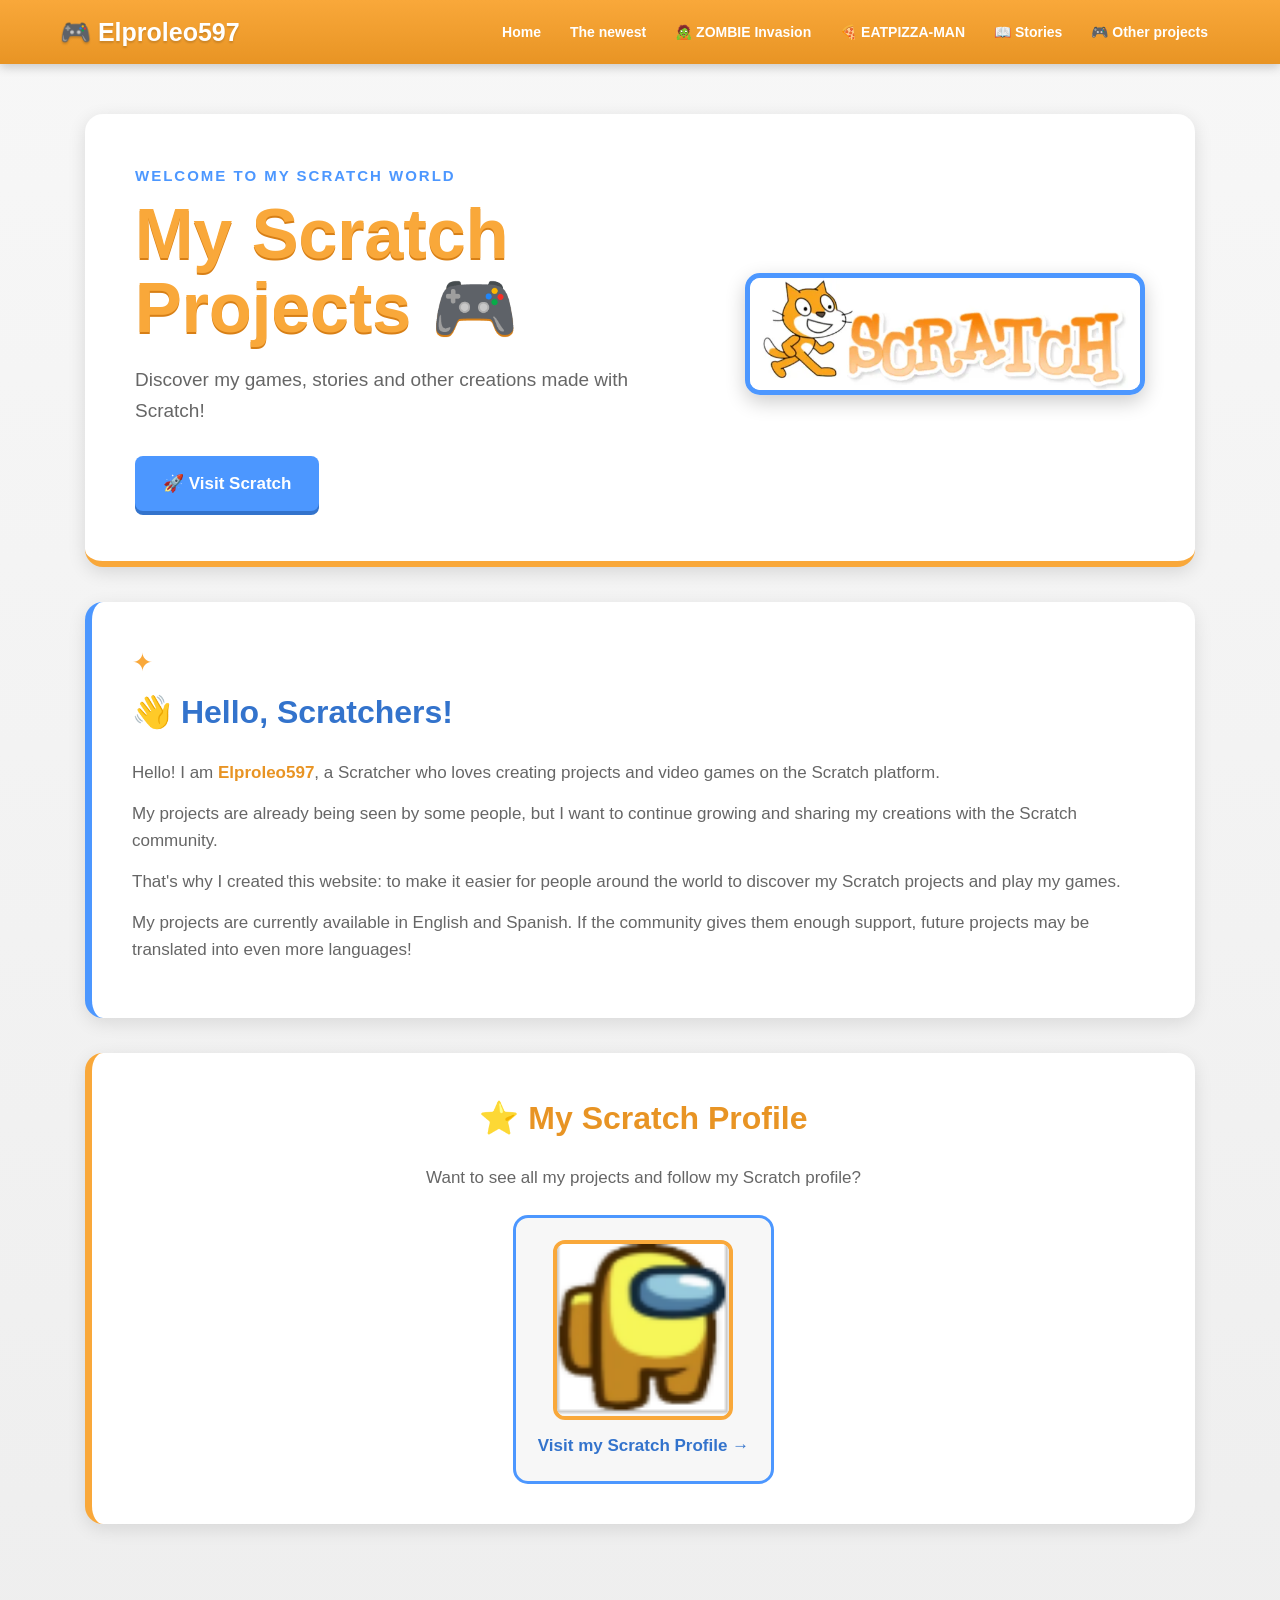
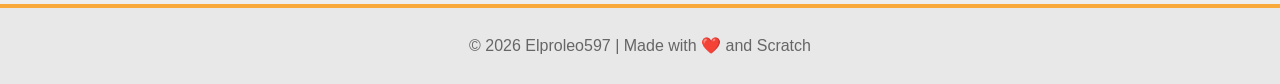
<file: index.html>
<!DOCTYPE html>
<html lang="en">

<head>

    <meta charset="UTF-8">

    <meta name="viewport"
          content="width=device-width, initial-scale=1.0">

    <title>Scratch Projects | Elproleo597</title>

    <link rel="icon" href="img/s.webp">

    <meta name="google-site-verification"
          content="0bp_sh9l9v00mFP9Yc1ehw3cGAyiL-be4TlVnmMf5Xw">

    <style>

        /* =====================================
           SCRATCH COLOR PALETTE
        ====================================== */

        :root {

            --scratch-orange: #f9a83a;
            --scratch-orange-dark: #e89424;

            --scratch-blue: #4c97ff;
            --scratch-blue-dark: #3373cc;

            --scratch-white: #ffffff;

            --background: #f4f4f4;

            --text: #333333;
            --text-light: #666666;

            --card: #ffffff;

        }


        /* =====================================
           GENERAL
        ====================================== */

        * {
            margin: 0;
            padding: 0;
            box-sizing: border-box;
        }


        html {
            scroll-behavior: smooth;
        }


        body {

            font-family:
                Arial,
                Helvetica,
                sans-serif;

            background:

                linear-gradient(
                    180deg,
                    #f7f7f7 0%,
                    #eeeeee 100%
                );

            color: var(--text);

            min-height: 100vh;

            line-height: 1.6;

        }


        /* =====================================
           HEADER
        ====================================== */

        header {

            position: sticky;

            top: 0;

            z-index: 1000;

            background:

                linear-gradient(
                    180deg,
                    var(--scratch-orange),
                    var(--scratch-orange-dark)
                );

            box-shadow:
                0 3px 10px rgba(0,0,0,0.2);

        }


        .navbar {

            max-width: 1200px;

            margin: auto;

            display: flex;

            align-items: center;

            justify-content: space-between;

            padding: 12px 20px;

        }


        /* =====================================
           LOGO
        ====================================== */

        .logo {

            font-size: 25px;

            font-weight: bold;

            color: white;

            text-shadow:
                0 2px 2px rgba(0,0,0,0.15);

            white-space: nowrap;

        }


        /* =====================================
           NAVIGATION
        ====================================== */

        .nav-links {

            list-style: none;

            display: flex;

            flex-wrap: wrap;

            justify-content: center;

            gap: 5px;

        }


        .nav-links a {

            display: block;

            color: white;

            text-decoration: none;

            font-size: 14px;

            font-weight: bold;

            padding: 9px 12px;

            border-radius: 8px;

            transition: 0.2s;

        }


        .nav-links a:hover {

            background: rgba(255,255,255,0.25);

            transform: translateY(-2px);

        }


        /* =====================================
           MAIN
        ====================================== */

        main {

            max-width: 1150px;

            margin: auto;

            padding: 50px 20px;

        }


        /* =====================================
           HERO
        ====================================== */

        .hero {

            display: flex;

            align-items: center;

            justify-content: space-between;

            gap: 45px;

            padding: 50px;

            background: white;

            border-radius: 18px;

            border-bottom: 6px solid
                var(--scratch-orange);

            box-shadow:
                0 5px 18px rgba(0,0,0,0.12);

        }


        .hero-content {

            flex: 1;

        }


        .welcome {

            color:
                var(--scratch-blue);

            font-size: 15px;

            font-weight: bold;

            letter-spacing: 2px;

            margin-bottom: 10px;

        }


        h1 {

            font-size:
                clamp(42px, 6vw, 70px);

            line-height: 1.05;

            margin-bottom: 20px;

            color:
                var(--scratch-orange);

            text-shadow:
                0 2px 0 #d77f16;

        }


        .subtitle {

            font-size: 19px;

            color: var(--text-light);

            max-width: 550px;

            margin-bottom: 30px;

        }


        /* =====================================
           SCRATCH BUTTON
        ====================================== */

        .scratch-button {

            display: inline-block;

            padding: 14px 28px;

            background:
                var(--scratch-blue);

            color: white;

            text-decoration: none;

            font-size: 17px;

            font-weight: bold;

            border-radius: 8px;

            box-shadow:
                0 4px 0
                var(--scratch-blue-dark);

            transition: 0.15s;

        }


        .scratch-button:hover {

            background:
                #5fa4ff;

            transform:
                translateY(-2px);

            box-shadow:
                0 6px 0
                var(--scratch-blue-dark);

        }


        .scratch-button:active {

            transform:
                translateY(2px);

            box-shadow:
                0 2px 0
                var(--scratch-blue-dark);

        }


        /* =====================================
           HERO IMAGE
        ====================================== */

        .hero-image {

            flex: 0 0 400px;

            text-align: center;

        }


        .hero-image img {

            width: 100%;

            max-width: 400px;

            border-radius: 15px;

            border: 5px solid
                var(--scratch-blue);

            box-shadow:
                0 7px 20px
                rgba(0,0,0,0.2);

            transition: 0.3s;

        }


        .hero-image img:hover {

            transform:
                scale(1.03)
                rotate(1deg);

        }


        /* =====================================
           SECTIONS
        ====================================== */

        .about,
        .profile {

            margin-top: 35px;

            padding: 40px;

            background: white;

            border-radius: 18px;

            box-shadow:
                0 5px 18px
                rgba(0,0,0,0.1);

        }


        .about {

            border-left:
                7px solid
                var(--scratch-blue);

        }


        .profile {

            border-left:
                7px solid
                var(--scratch-orange);

            text-align: center;

        }


        h2 {

            font-size: 32px;

            margin-bottom: 20px;

            color:
                var(--scratch-blue-dark);

        }


        .profile h2 {

            color:
                var(--scratch-orange-dark);

        }


        .about p,
        .profile p {

            font-size: 17px;

            color: var(--text-light);

            margin-bottom: 14px;

        }


        strong {

            color:
                var(--scratch-orange-dark);

        }


        /* =====================================
           PROFILE CARD
        ====================================== */

        .profile-card {

            display: inline-flex;

            flex-direction: column;

            align-items: center;

            gap: 12px;

            padding: 22px;

            margin-top: 10px;

            background:
                #f7f7f7;

            border:
                3px solid
                var(--scratch-blue);

            border-radius: 15px;

            color:
                var(--scratch-blue-dark);

            text-decoration: none;

            font-weight: bold;

            transition: 0.25s;

        }


        .profile-card:hover {

            transform:
                translateY(-6px);

            background:
                #ffffff;

            border-color:
                var(--scratch-orange);

            box-shadow:
                0 8px 20px
                rgba(0,0,0,0.15);

        }


        .profile-card img {

            width: 180px;

            height: 180px;

            object-fit: cover;

            border-radius: 12px;

            border:
                4px solid
                var(--scratch-orange);

        }


        .profile-card span {

            font-size: 17px;

        }


        /* =====================================
           FOOTER
        ====================================== */

        footer {

            margin-top: 30px;

            padding: 25px;

            text-align: center;

            background:
                #e8e8e8;

            border-top:
                4px solid
                var(--scratch-orange);

            color:
                #666666;

        }


        /* =====================================
           SCRATCH STYLE DECORATION
        ====================================== */

        .about::before {

            content: "✦";

            display: block;

            color:
                var(--scratch-orange);

            font-size: 25px;

            margin-bottom: 5px;

        }


        /* =====================================
           MOBILE
        ====================================== */

        @media (max-width: 850px) {

            .navbar {

                flex-direction: column;

                gap: 10px;

            }


            .nav-links {

                gap: 2px;

            }


            .nav-links a {

                font-size: 12px;

                padding: 7px 8px;

            }


            .hero {

                flex-direction: column;

                text-align: center;

                padding: 35px 20px;

            }


            .subtitle {

                margin-left: auto;

                margin-right: auto;

            }


            .hero-image {

                flex: none;

                width: 100%;

            }


            .about,
            .profile {

                padding: 30px 20px;

            }

        }


        /* =====================================
           SMALL PHONES
        ====================================== */

        @media (max-width: 500px) {

            h1 {

                font-size: 42px;

            }


            h2 {

                font-size: 27px;

            }


            .nav-links a {

                font-size: 11px;

            }


            .hero-image img {

                max-width: 100%;

            }

        }

    </style>

</head>


<body>


    <!-- ================================
         HEADER
    ================================= -->

    <header>

        <nav class="navbar">

            <div class="logo">
                🎮 Elproleo597
            </div>


            <ul class="nav-links">

                <li>
                    <a href="index.html">
                        Home
                    </a>
                </li>

                <li>
                    <a href="Lomasnuevo.html">
                        The newest
                    </a>
                </li>

                <li>
                    <a href="LaInvasionZOMBIE.html">
                        🧟 ZOMBIE Invasion
                    </a>
                </li>

                <li>
                    <a href="EATPIZZAMAN.html">
                        🍕 EATPIZZA-MAN
                    </a>
                </li>

                <li>
                    <a href="Historias.html">
                        📖 Stories
                    </a>
                </li>

                <li>
                    <a href="Otrosproyectos.html">
                        🎮 Other projects
                    </a>
                </li>

            </ul>

        </nav>

    </header>



    <!-- ================================
         MAIN
    ================================= -->

    <main>


        <!-- HERO -->

        <section class="hero">

            <div class="hero-content">

                <p class="welcome">
                    WELCOME TO MY SCRATCH WORLD
                </p>


                <h1>
                    My Scratch Projects 🎮
                </h1>


                <p class="subtitle">

                    Discover my games, stories and
                    other creations made with Scratch!

                </p>


                <a
                    href="https://scratch.mit.edu/"
                    class="scratch-button"
                    target="_blank"
                    rel="noopener noreferrer">

                    🚀 Visit Scratch

                </a>

            </div>


            <div class="hero-image">

                <img
                    src="img/img1.webp"
                    alt="Scratch projects">

            </div>

        </section>



        <!-- ABOUT -->

        <section class="about">

            <h2>
                👋 Hello, Scratchers!
            </h2>


            <p>

                Hello! I am
                <strong>Elproleo597</strong>,
                a Scratcher who loves creating projects
                and video games on the Scratch platform.

            </p>


            <p>

                My projects are already being seen by
                some people, but I want to continue
                growing and sharing my creations with
                the Scratch community.

            </p>


            <p>

                That's why I created this website:
                to make it easier for people around
                the world to discover my Scratch
                projects and play my games.

            </p>


            <p>

                My projects are currently available
                in English and Spanish. If the community
                gives them enough support, future
                projects may be translated into
                even more languages!

            </p>

        </section>



        <!-- PROFILE -->

        <section class="profile">

            <h2>
                ⭐ My Scratch Profile
            </h2>


            <p>

                Want to see all my projects and
                follow my Scratch profile?

            </p>


            <a
                href="https://scratch.mit.edu/users/Elproleo597/"
                class="profile-card"
                target="_blank"
                rel="noopener noreferrer">


                <img
                    src="img/Amogus.PNG"
                    alt="Elproleo597 Scratch profile">


                <span>
                    Visit my Scratch Profile →
                </span>


            </a>

        </section>

    </main>



    <!-- ================================
         FOOTER
    ================================= -->

    <footer>

        <p>
            © 2026 Elproleo597
            | Made with ❤️ and Scratch
        </p>

    </footer>


</body>

</html>
</file>
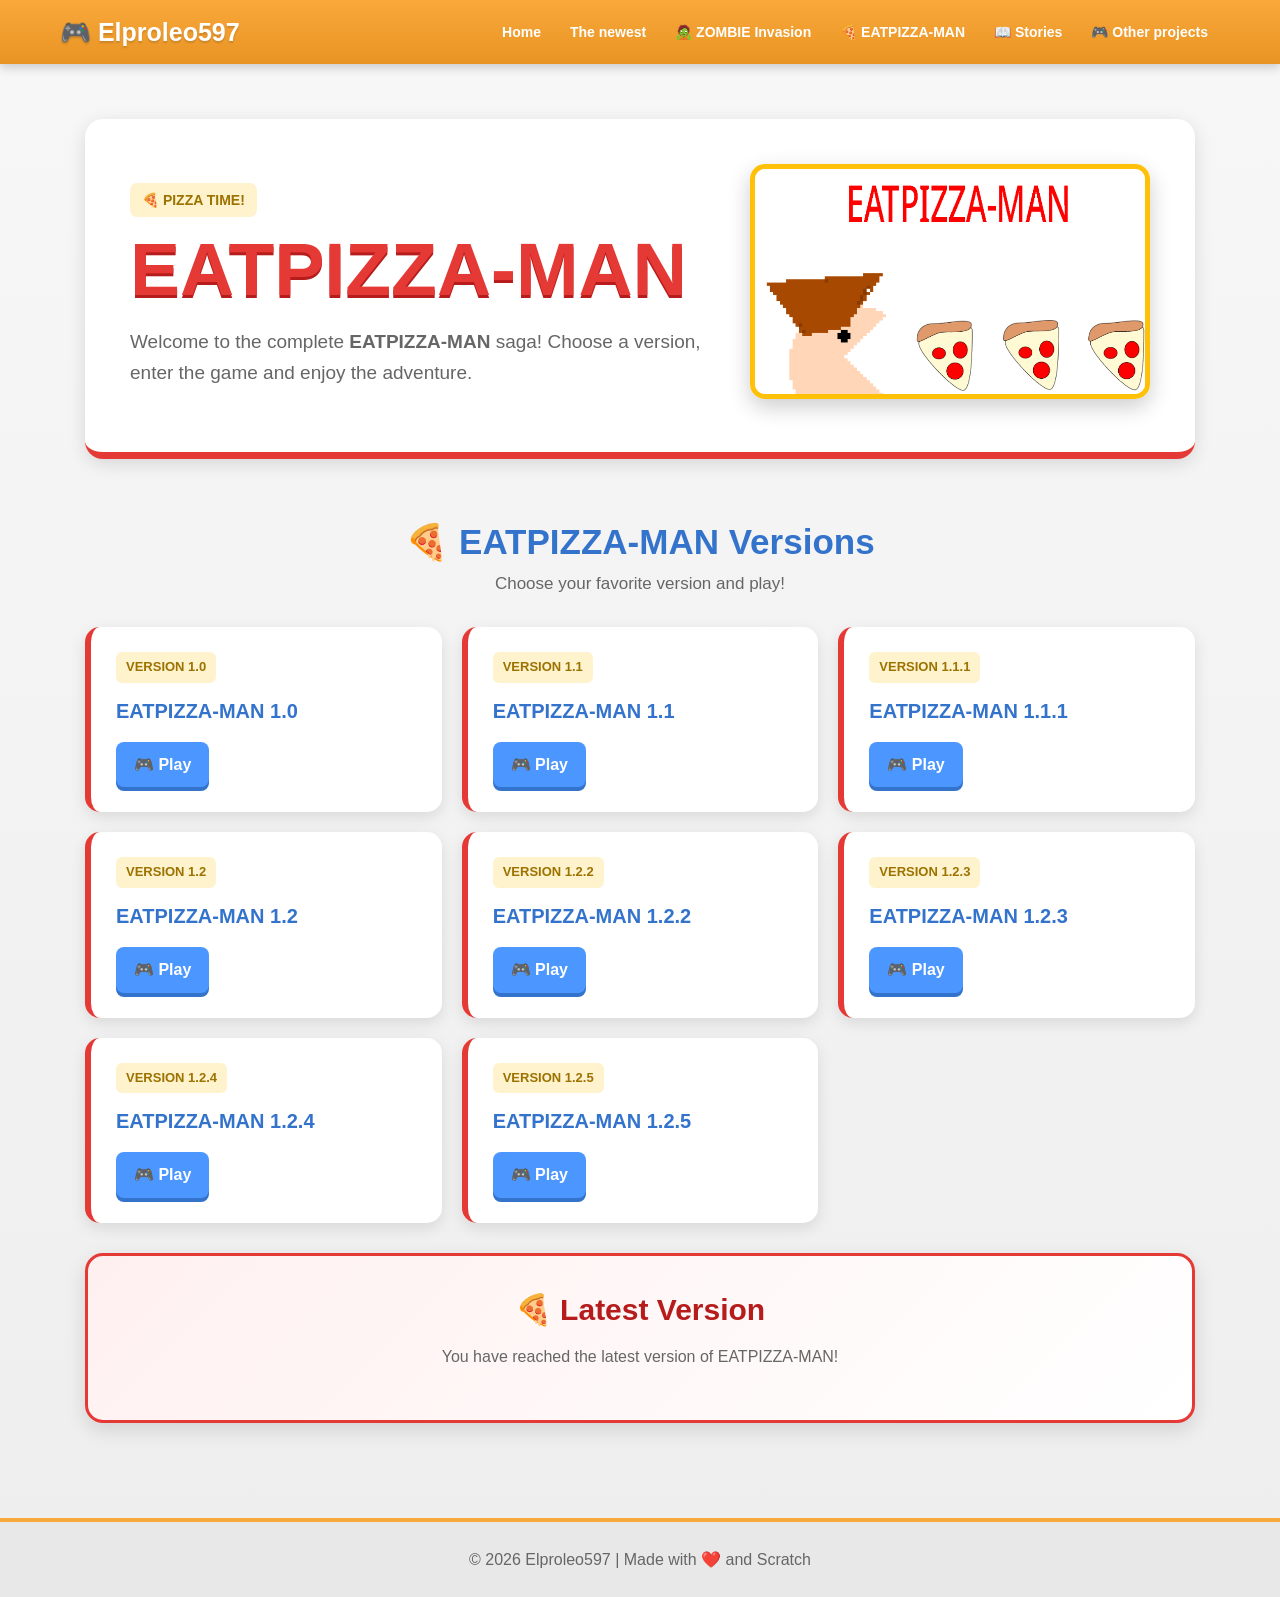
<file: EATPIZZAMAN.html>
<!DOCTYPE html>
<html lang="en">

<head>

    <meta charset="UTF-8">

    <meta name="viewport"
          content="width=device-width, initial-scale=1.0">

    <title>EATPIZZA-MAN | Elproleo597</title>

    <link rel="icon" href="img/s.webp">

    <style>

        /* =====================================
           SCRATCH + PIZZA COLORS
        ====================================== */

        :root {

            --scratch-orange: #f9a83a;
            --scratch-orange-dark: #e89424;

            --scratch-blue: #4c97ff;
            --scratch-blue-dark: #3373cc;

            --pizza-red: #e53935;
            --pizza-red-dark: #b71c1c;

            --pizza-yellow: #ffc107;

            --background: #f4f4f4;

            --white: #ffffff;

            --text: #333333;
            --text-light: #666666;

        }


        /* =====================================
           GENERAL
        ====================================== */

        * {
            margin: 0;
            padding: 0;
            box-sizing: border-box;
        }


        html {
            scroll-behavior: smooth;
        }


        body {

            font-family:
                Arial,
                Helvetica,
                sans-serif;

            background:
                linear-gradient(
                    180deg,
                    #f7f7f7,
                    #eeeeee
                );

            color:
                var(--text);

            min-height: 100vh;

            line-height: 1.6;

        }


        /* =====================================
           HEADER
        ====================================== */

        header {

            position: sticky;

            top: 0;

            z-index: 1000;

            background:
                linear-gradient(
                    180deg,
                    var(--scratch-orange),
                    var(--scratch-orange-dark)
                );

            box-shadow:
                0 3px 10px
                rgba(0,0,0,0.2);

        }


        .navbar {

            max-width: 1200px;

            margin: auto;

            display: flex;

            align-items: center;

            justify-content: space-between;

            padding: 12px 20px;

        }


        /* =====================================
           LOGO
        ====================================== */

        .logo {

            font-size: 25px;

            font-weight: bold;

            color: white;

            text-shadow:
                0 2px 2px
                rgba(0,0,0,0.15);

            white-space: nowrap;

        }


        /* =====================================
           NAVIGATION
        ====================================== */

        .nav-links {

            list-style: none;

            display: flex;

            flex-wrap: wrap;

            justify-content: center;

            gap: 5px;

        }


        .nav-links a {

            display: block;

            color: white;

            text-decoration: none;

            font-size: 14px;

            font-weight: bold;

            padding: 9px 12px;

            border-radius: 8px;

            transition: 0.2s;

        }


        .nav-links a:hover {

            background:
                rgba(255,255,255,0.25);

            transform:
                translateY(-2px);

        }


        /* =====================================
           MAIN
        ====================================== */

        main {

            max-width: 1150px;

            margin: auto;

            padding: 55px 20px;

        }


        /* =====================================
           HERO
        ====================================== */

        .hero {

            display: flex;

            align-items: center;

            justify-content: space-between;

            gap: 45px;

            padding: 45px;

            background:
                white;

            border-radius: 18px;

            border-bottom:
                7px solid
                var(--pizza-red);

            box-shadow:
                0 5px 18px
                rgba(0,0,0,0.12);

        }


        .hero-content {

            flex: 1;

        }


        .hero h1 {

            font-size:
                clamp(45px, 7vw, 75px);

            line-height: 1;

            color:
                var(--pizza-red);

            text-shadow:
                0 3px 0
                var(--pizza-red-dark);

            margin-bottom: 20px;

        }


        .pizza-subtitle {

            font-size: 19px;

            color:
                var(--text-light);

            max-width: 600px;

        }


        /* =====================================
           PIZZA BADGE
        ====================================== */

        .pizza-badge {

            display: inline-block;

            margin-bottom: 15px;

            padding: 6px 12px;

            border-radius: 7px;

            background:
                #fff3cd;

            color:
                #9c7200;

            font-weight: bold;

            font-size: 14px;

        }


        /* =====================================
           HERO IMAGE
        ====================================== */

        .hero-image {

            flex: 0 0 400px;

            text-align: center;

        }


        .hero-image img {

            width: 100%;

            max-width: 400px;

            border-radius: 15px;

            border:
                5px solid
                var(--pizza-yellow);

            box-shadow:
                0 8px 22px
                rgba(0,0,0,0.2);

            transition:
                0.3s;

        }


        .hero-image img:hover {

            transform:
                scale(1.04)
                rotate(1deg);

        }


        /* =====================================
           TITLE
        ====================================== */

        .versions-title {

            text-align: center;

            margin-top: 55px;

            margin-bottom: 30px;

        }


        .versions-title h2 {

            font-size: 35px;

            color:
                var(--scratch-blue-dark);

        }


        .versions-title p {

            color:
                var(--text-light);

            font-size: 17px;

        }


        /* =====================================
           VERSION GRID
        ====================================== */

        .versions {

            display: grid;

            grid-template-columns:
                repeat(3, 1fr);

            gap: 20px;

        }


        /* =====================================
           VERSION CARD
        ====================================== */

        .version-card {

            background:
                white;

            padding: 25px;

            border-radius: 15px;

            border-left:
                6px solid
                var(--pizza-red);

            box-shadow:
                0 5px 15px
                rgba(0,0,0,0.1);

            transition:
                transform 0.25s,
                box-shadow 0.25s;

        }


        .version-card:hover {

            transform:
                translateY(-6px);

            box-shadow:
                0 10px 22px
                rgba(0,0,0,0.17);

        }


        .version-number {

            display: inline-block;

            padding: 5px 10px;

            margin-bottom: 12px;

            border-radius: 6px;

            background:
                #fff3cd;

            color:
                #9c7200;

            font-weight: bold;

            font-size: 13px;

        }


        .version-card h3 {

            color:
                var(--scratch-blue-dark);

            font-size: 20px;

            margin-bottom: 15px;

        }


        /* =====================================
           PLAY BUTTON
        ====================================== */

        .play-button {

            display: inline-block;

            padding: 10px 18px;

            background:
                var(--scratch-blue);

            color: white;

            text-decoration: none;

            font-weight: bold;

            border-radius: 8px;

            box-shadow:
                0 4px 0
                var(--scratch-blue-dark);

            transition:
                0.15s;

        }


        .play-button:hover {

            background:
                #5fa4ff;

            transform:
                translateY(-2px);

            box-shadow:
                0 6px 0
                var(--scratch-blue-dark);

        }


        .play-button:active {

            transform:
                translateY(2px);

            box-shadow:
                0 2px 0
                var(--scratch-blue-dark);

        }


        /* =====================================
           LATEST VERSION
        ====================================== */

        .latest {

            margin-top: 30px;

            padding: 30px;

            background:
                linear-gradient(
                    135deg,
                    #fff0f0,
                    #ffffff
                );

            border:
                3px solid
                var(--pizza-red);

            border-radius: 18px;

            text-align: center;

            box-shadow:
                0 7px 20px
                rgba(0,0,0,0.12);

        }


        .latest h2 {

            color:
                var(--pizza-red-dark);

            margin-bottom: 10px;

            font-size: 30px;

        }


        .latest p {

            color:
                var(--text-light);

            margin-bottom: 20px;

        }


        /* =====================================
           FOOTER
        ====================================== */

        footer {

            margin-top: 40px;

            padding: 25px;

            text-align: center;

            background:
                #e8e8e8;

            border-top:
                4px solid
                var(--scratch-orange);

            color:
                #666666;

        }


        /* =====================================
           MOBILE
        ====================================== */

        @media (max-width: 900px) {

            .navbar {

                flex-direction: column;

                gap: 10px;

            }


            .hero {

                flex-direction: column;

                text-align: center;

            }


            .hero-image {

                flex: none;

                width: 100%;

            }


            .versions {

                grid-template-columns:
                    repeat(2, 1fr);

            }

        }


        @media (max-width: 600px) {

            .nav-links {

                gap: 2px;

            }


            .nav-links a {

                font-size: 11px;

                padding: 7px 8px;

            }


            .versions {

                grid-template-columns: 1fr;

            }


            .hero {

                padding:
                    30px 20px;

            }


            main {

                padding:
                    40px 15px;

            }

        }

    </style>

</head>


<body>


    <!-- =================================
         HEADER
    ================================== -->

    <header>

        <nav class="navbar">

            <div class="logo">
                🎮 Elproleo597
            </div>


            <ul class="nav-links">

                <li>
                    <a href="index.html">
                        Home
                    </a>
                </li>

                <li>
                    <a href="Lomasnuevo.html">
                        The newest
                    </a>
                </li>

                <li>
                    <a href="LaInvasionZOMBIE.html">
                        🧟 ZOMBIE Invasion
                    </a>
                </li>

                <li>
                    <a href="EATPIZZAMAN.html">
                        🍕 EATPIZZA-MAN
                    </a>
                </li>

                <li>
                    <a href="Historias.html">
                        📖 Stories
                    </a>
                </li>

                <li>
                    <a href="Otrosproyectos.html">
                        🎮 Other projects
                    </a>
                </li>

            </ul>

        </nav>

    </header>



    <!-- =================================
         MAIN
    ================================== -->

    <main>


        <!-- HERO -->

        <section class="hero">

            <div class="hero-content">

                <span class="pizza-badge">
                    🍕 PIZZA TIME!
                </span>


                <h1>
                    EATPIZZA-MAN
                </h1>


                <p class="pizza-subtitle">

                    Welcome to the complete
                    <strong>EATPIZZA-MAN</strong>
                    saga! Choose a version,
                    enter the game and enjoy
                    the adventure.

                </p>

            </div>


            <div class="hero-image">

                <img
                    src="img/EPM.PNG"
                    alt="EATPIZZA-MAN">

            </div>

        </section>



        <!-- TITLE -->

        <section class="versions-title">

            <h2>
                🍕 EATPIZZA-MAN Versions
            </h2>

            <p>
                Choose your favorite version and play!
            </p>

        </section>



        <!-- =================================
             VERSIONS
        ================================== -->

        <section class="versions">


            <!-- 1.0 -->

            <article class="version-card">

                <span class="version-number">
                    VERSION 1.0
                </span>

                <h3>
                    EATPIZZA-MAN 1.0
                </h3>

                <a
                    href="https://scratch.mit.edu/projects/991803766"
                    class="play-button"
                    target="_blank"
                    rel="noopener noreferrer">

                    🎮 Play

                </a>

            </article>



            <!-- 1.1 -->

            <article class="version-card">

                <span class="version-number">
                    VERSION 1.1
                </span>

                <h3>
                    EATPIZZA-MAN 1.1
                </h3>

                <a
                    href="https://scratch.mit.edu/projects/991805575"
                    class="play-button"
                    target="_blank"
                    rel="noopener noreferrer">

                    🎮 Play

                </a>

            </article>



            <!-- 1.1.1 -->

            <article class="version-card">

                <span class="version-number">
                    VERSION 1.1.1
                </span>

                <h3>
                    EATPIZZA-MAN 1.1.1
                </h3>

                <a
                    href="https://scratch.mit.edu/projects/991806304"
                    class="play-button"
                    target="_blank"
                    rel="noopener noreferrer">

                    🎮 Play

                </a>

            </article>



            <!-- 1.2 -->

            <article class="version-card">

                <span class="version-number">
                    VERSION 1.2
                </span>

                <h3>
                    EATPIZZA-MAN 1.2
                </h3>

                <a
                    href="https://scratch.mit.edu/projects/992087886"
                    class="play-button"
                    target="_blank"
                    rel="noopener noreferrer">

                    🎮 Play

                </a>

            </article>



            <!-- 1.2.2 -->

            <article class="version-card">

                <span class="version-number">
                    VERSION 1.2.2
                </span>

                <h3>
                    EATPIZZA-MAN 1.2.2
                </h3>

                <a
                    href="https://scratch.mit.edu/projects/992072789"
                    class="play-button"
                    target="_blank"
                    rel="noopener noreferrer">

                    🎮 Play

                </a>

            </article>



            <!-- 1.2.3 -->

            <article class="version-card">

                <span class="version-number">
                    VERSION 1.2.3
                </span>

                <h3>
                    EATPIZZA-MAN 1.2.3
                </h3>

                <a
                    href="https://scratch.mit.edu/projects/992648632"
                    class="play-button"
                    target="_blank"
                    rel="noopener noreferrer">

                    🎮 Play

                </a>

            </article>



            <!-- 1.2.4 -->

            <article class="version-card">

                <span class="version-number">
                    VERSION 1.2.4
                </span>

                <h3>
                    EATPIZZA-MAN 1.2.4
                </h3>

                <a
                    href="https://scratch.mit.edu/projects/997230708"
                    class="play-button"
                    target="_blank"
                    rel="noopener noreferrer">

                    🎮 Play

                </a>

            </article>



            <!-- 1.2.5 -->

            <article class="version-card">

                <span class="version-number">
                    VERSION 1.2.5
                </span>

                <h3>
                    EATPIZZA-MAN 1.2.5
                </h3>

                <a
                    href="https://scratch.mit.edu/projects/1012777225"
                    class="play-button"
                    target="_blank"
                    rel="noopener noreferrer">

                    🎮 Play

                </a>

            </article>


        </section>



        <!-- =================================
             LATEST VERSION
        ================================== -->

        <section class="latest">

            <h2>
                🍕 Latest Version
            </h2>


            <p>

                You have reached the latest
                version of EATPIZZA-MAN!

            </p>


        </section>


    </main>



    <!-- =================================
         FOOTER
    ================================== -->

    <footer>

        <p>
            © 2026 Elproleo597
            | Made with ❤️ and Scratch
        </p>

    </footer>


</body>

</html>
</file>
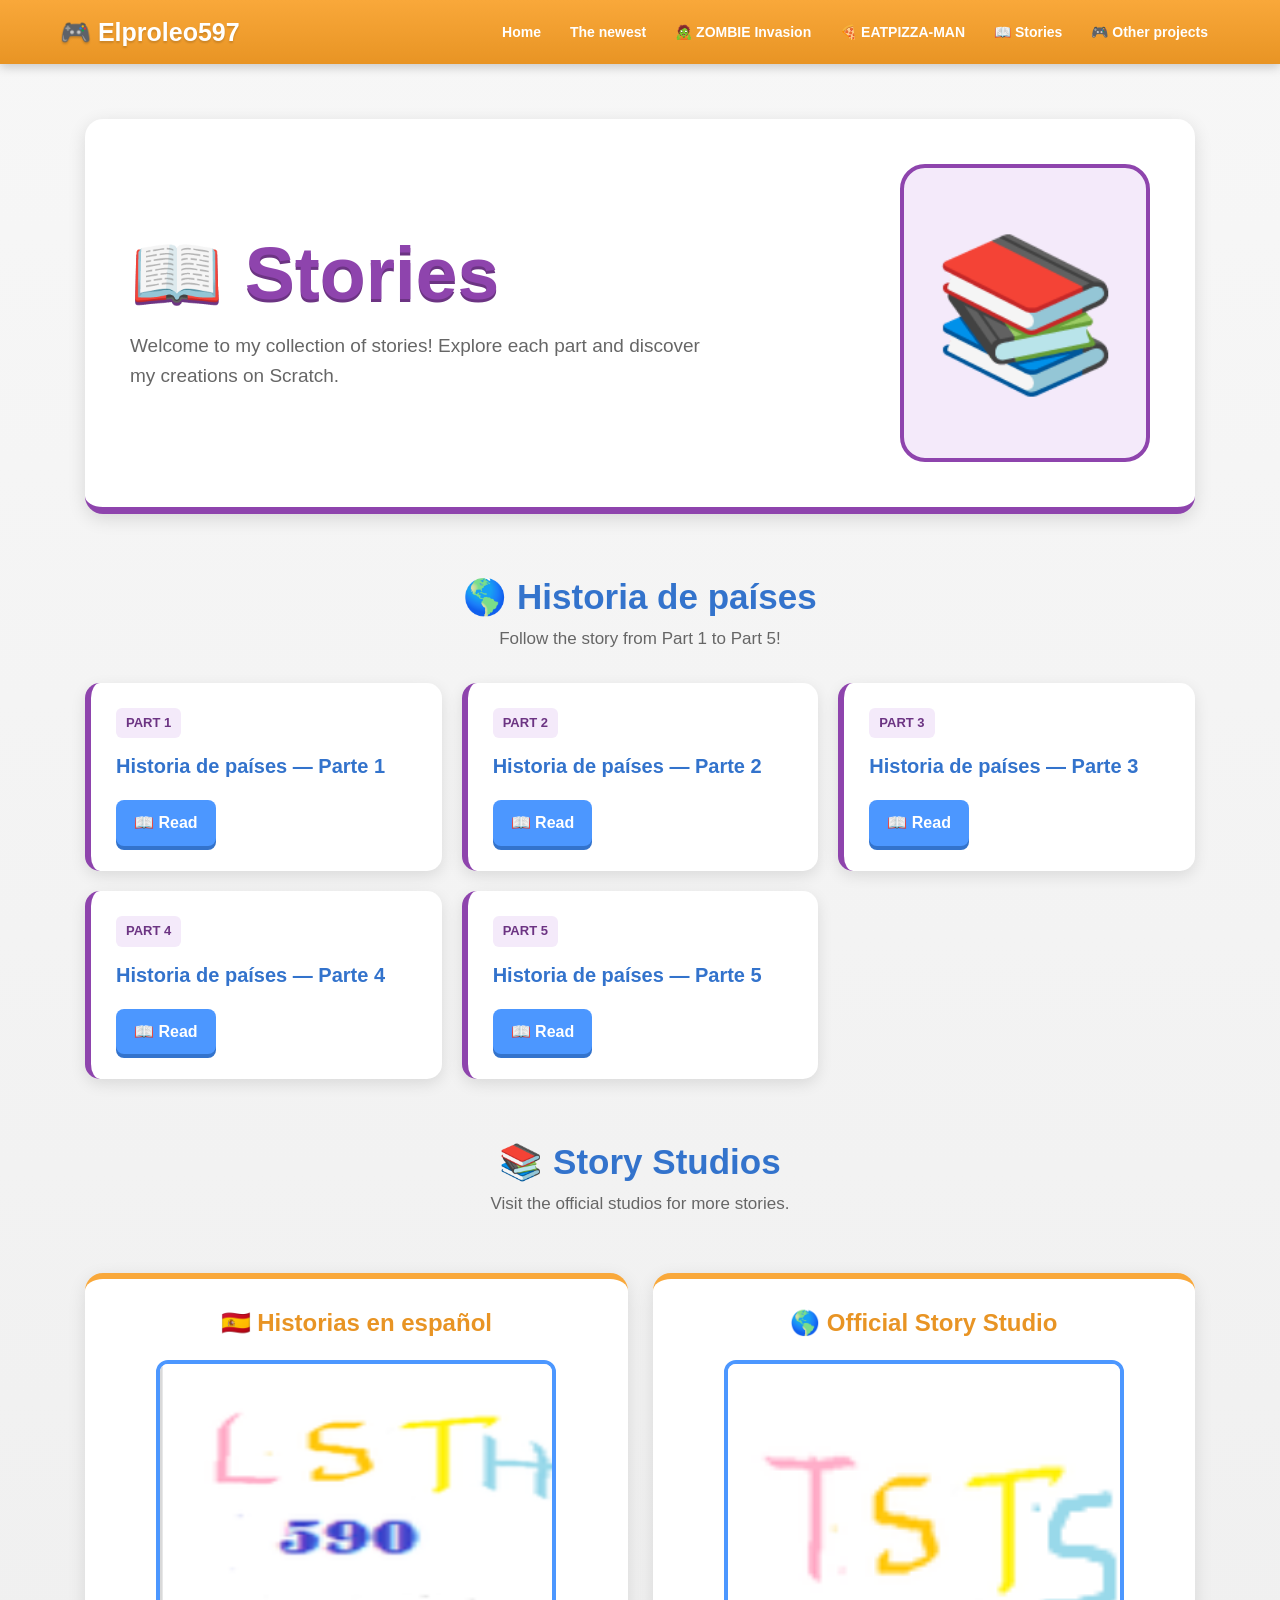
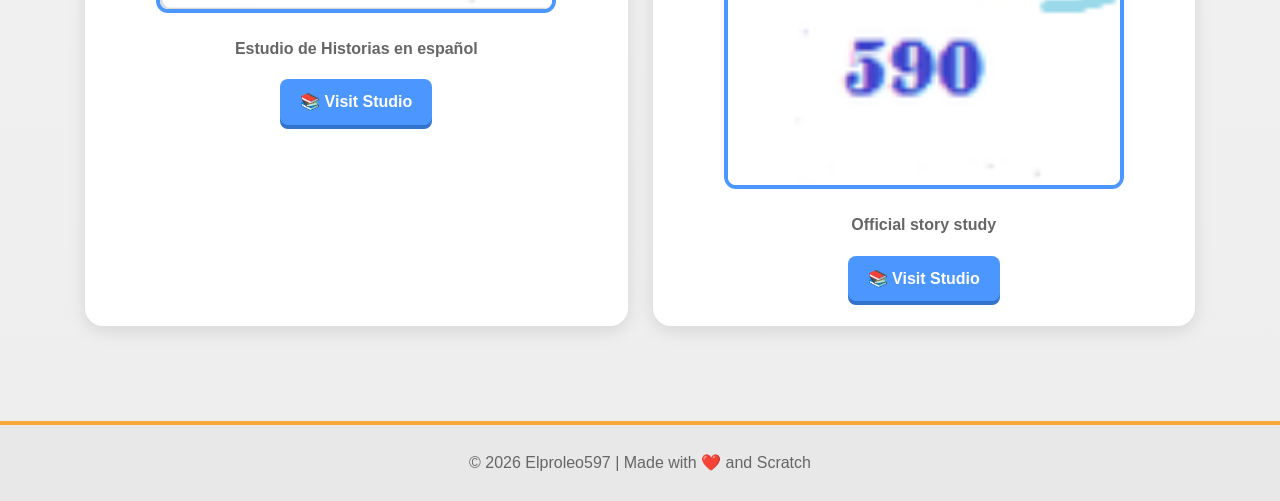
<file: Historias.html>
<!DOCTYPE html>
<html lang="en">

<head>

    <meta charset="UTF-8">

    <meta name="viewport"
          content="width=device-width, initial-scale=1.0">

    <title>Stories | Elproleo597</title>

    <link rel="icon" href="img/s.webp">

    <style>

        /* =====================================
           SCRATCH COLORS
        ====================================== */

        :root {

            --scratch-orange: #f9a83a;
            --scratch-orange-dark: #e89424;

            --scratch-blue: #4c97ff;
            --scratch-blue-dark: #3373cc;

            --story-purple: #8e44ad;
            --story-purple-dark: #6c3483;

            --story-light: #f4eafa;

            --background: #f4f4f4;

            --white: #ffffff;

            --text: #333333;
            --text-light: #666666;

        }


        /* =====================================
           GENERAL
        ====================================== */

        * {
            margin: 0;
            padding: 0;
            box-sizing: border-box;
        }


        html {
            scroll-behavior: smooth;
        }


        body {

            font-family:
                Arial,
                Helvetica,
                sans-serif;

            background:
                linear-gradient(
                    180deg,
                    #f7f7f7,
                    #eeeeee
                );

            color:
                var(--text);

            min-height: 100vh;

            line-height: 1.6;

        }


        /* =====================================
           HEADER
        ====================================== */

        header {

            position: sticky;

            top: 0;

            z-index: 1000;

            background:
                linear-gradient(
                    180deg,
                    var(--scratch-orange),
                    var(--scratch-orange-dark)
                );

            box-shadow:
                0 3px 10px
                rgba(0,0,0,0.2);

        }


        .navbar {

            max-width: 1200px;

            margin: auto;

            display: flex;

            align-items: center;

            justify-content: space-between;

            padding: 12px 20px;

        }


        /* =====================================
           LOGO
        ====================================== */

        .logo {

            font-size: 25px;

            font-weight: bold;

            color: white;

            text-shadow:
                0 2px 2px
                rgba(0,0,0,0.15);

            white-space: nowrap;

        }


        /* =====================================
           NAVIGATION
        ====================================== */

        .nav-links {

            list-style: none;

            display: flex;

            flex-wrap: wrap;

            justify-content: center;

            gap: 5px;

        }


        .nav-links a {

            display: block;

            color: white;

            text-decoration: none;

            font-size: 14px;

            font-weight: bold;

            padding: 9px 12px;

            border-radius: 8px;

            transition:
                0.2s;

        }


        .nav-links a:hover {

            background:
                rgba(255,255,255,0.25);

            transform:
                translateY(-2px);

        }


        /* =====================================
           MAIN
        ====================================== */

        main {

            max-width: 1150px;

            margin: auto;

            padding: 55px 20px;

        }


        /* =====================================
           HERO
        ====================================== */

        .hero {

            display: flex;

            align-items: center;

            justify-content: space-between;

            gap: 45px;

            padding: 45px;

            background:
                white;

            border-radius: 18px;

            border-bottom:
                7px solid
                var(--story-purple);

            box-shadow:
                0 5px 18px
                rgba(0,0,0,0.12);

        }


        .hero-content {

            flex: 1;

        }


        .hero h1 {

            font-size:
                clamp(45px, 7vw, 75px);

            line-height: 1;

            color:
                var(--story-purple);

            text-shadow:
                0 3px 0
                var(--story-purple-dark);

            margin-bottom: 20px;

        }


        .hero-subtitle {

            font-size: 19px;

            color:
                var(--text-light);

            max-width: 600px;

        }


        /* =====================================
           HERO ICON
        ====================================== */

        .hero-icon {

            flex: 0 0 250px;

            display: flex;

            align-items: center;

            justify-content: center;

            font-size: 150px;

            background:
                var(--story-light);

            border-radius: 25px;

            padding: 25px;

            border:
                4px solid
                var(--story-purple);

        }


        /* =====================================
           STORY TITLE
        ====================================== */

        .stories-title {

            text-align: center;

            margin-top: 55px;

            margin-bottom: 30px;

        }


        .stories-title h2 {

            font-size: 35px;

            color:
                var(--scratch-blue-dark);

        }


        .stories-title p {

            color:
                var(--text-light);

            font-size: 17px;

        }


        /* =====================================
           STORY GRID
        ====================================== */

        .stories {

            display: grid;

            grid-template-columns:
                repeat(3, 1fr);

            gap: 20px;

        }


        /* =====================================
           STORY CARD
        ====================================== */

        .story-card {

            background:
                white;

            padding: 25px;

            border-radius: 15px;

            border-left:
                6px solid
                var(--story-purple);

            box-shadow:
                0 5px 15px
                rgba(0,0,0,0.1);

            transition:
                transform 0.25s,
                box-shadow 0.25s;

        }


        .story-card:hover {

            transform:
                translateY(-7px);

            box-shadow:
                0 11px 24px
                rgba(0,0,0,0.17);

        }


        .part {

            display: inline-block;

            padding: 5px 10px;

            margin-bottom: 12px;

            border-radius: 6px;

            background:
                var(--story-light);

            color:
                var(--story-purple-dark);

            font-weight: bold;

            font-size: 13px;

        }


        .story-card h3 {

            color:
                var(--scratch-blue-dark);

            font-size: 20px;

            margin-bottom: 18px;

        }


        /* =====================================
           READ BUTTON
        ====================================== */

        .read-button {

            display: inline-block;

            padding: 10px 18px;

            background:
                var(--scratch-blue);

            color: white;

            text-decoration: none;

            font-weight: bold;

            border-radius: 8px;

            box-shadow:
                0 4px 0
                var(--scratch-blue-dark);

            transition:
                0.15s;

        }


        .read-button:hover {

            background:
                #5fa4ff;

            transform:
                translateY(-2px);

            box-shadow:
                0 6px 0
                var(--scratch-blue-dark);

        }


        .read-button:active {

            transform:
                translateY(2px);

            box-shadow:
                0 2px 0
                var(--scratch-blue-dark);

        }


        /* =====================================
           STUDIOS
        ====================================== */

        .studios {

            margin-top: 55px;

            display: grid;

            grid-template-columns:
                repeat(2, 1fr);

            gap: 25px;

        }


        .studio {

            background:
                white;

            padding: 25px;

            border-radius: 18px;

            text-align: center;

            border-top:
                6px solid
                var(--scratch-orange);

            box-shadow:
                0 5px 18px
                rgba(0,0,0,0.1);

            transition:
                transform 0.25s,
                box-shadow 0.25s;

        }


        .studio:hover {

            transform:
                translateY(-7px);

            box-shadow:
                0 12px 25px
                rgba(0,0,0,0.17);

        }


        .studio h2 {

            color:
                var(--scratch-orange-dark);

            margin-bottom: 18px;

        }


        .studio img {

            width: 100%;

            max-width: 400px;

            border-radius: 12px;

            border:
                4px solid
                var(--scratch-blue);

            margin-bottom: 15px;

            transition:
                0.3s;

        }


        .studio img:hover {

            transform:
                scale(1.03);

        }


        .studio p {

            color:
                var(--text-light);

            font-weight: bold;

            margin-bottom: 18px;

        }


        .studio-button {

            display: inline-block;

            padding: 10px 20px;

            background:
                var(--scratch-blue);

            color: white;

            text-decoration: none;

            border-radius: 8px;

            font-weight: bold;

            box-shadow:
                0 4px 0
                var(--scratch-blue-dark);

            transition:
                0.15s;

        }


        .studio-button:hover {

            transform:
                translateY(-2px);

            background:
                #5fa4ff;

        }


        /* =====================================
           FOOTER
        ====================================== */

        footer {

            margin-top: 40px;

            padding: 25px;

            text-align: center;

            background:
                #e8e8e8;

            border-top:
                4px solid
                var(--scratch-orange);

            color:
                #666666;

        }


        /* =====================================
           MOBILE
        ====================================== */

        @media (max-width: 900px) {

            .navbar {

                flex-direction: column;

                gap: 10px;

            }


            .hero {

                flex-direction: column;

                text-align: center;

            }


            .hero-icon {

                flex: none;

                width: 200px;

                height: 200px;

                font-size: 100px;

            }


            .stories {

                grid-template-columns:
                    repeat(2, 1fr);

            }


            .studios {

                grid-template-columns: 1fr;

            }

        }


        @media (max-width: 600px) {

            .nav-links {

                gap: 2px;

            }


            .nav-links a {

                font-size: 11px;

                padding: 7px 8px;

            }


            .stories {

                grid-template-columns: 1fr;

            }


            .hero {

                padding:
                    30px 20px;

            }


            main {

                padding:
                    40px 15px;

            }

        }

    </style>

</head>


<body>


    <!-- =================================
         HEADER
    ================================== -->

    <header>

        <nav class="navbar">

            <div class="logo">
                🎮 Elproleo597
            </div>


            <ul class="nav-links">

                <li>
                    <a href="index.html">
                        Home
                    </a>
                </li>

                <li>
                    <a href="Lomasnuevo.html">
                        The newest
                    </a>
                </li>

                <li>
                    <a href="LaInvasionZOMBIE.html">
                        🧟 ZOMBIE Invasion
                    </a>
                </li>

                <li>
                    <a href="EATPIZZAMAN.html">
                        🍕 EATPIZZA-MAN
                    </a>
                </li>

                <li>
                    <a href="Historias.html">
                        📖 Stories
                    </a>
                </li>

                <li>
                    <a href="Otrosproyectos.html">
                        🎮 Other projects
                    </a>
                </li>

            </ul>

        </nav>

    </header>



    <!-- =================================
         MAIN
    ================================== -->

    <main>


        <!-- HERO -->

        <section class="hero">

            <div class="hero-content">

                <h1>
                    📖 Stories
                </h1>


                <p class="hero-subtitle">

                    Welcome to my collection of stories!
                    Explore each part and discover
                    my creations on Scratch.

                </p>

            </div>


            <div class="hero-icon">

                📚

            </div>

        </section>



        <!-- TITLE -->

        <section class="stories-title">

            <h2>
                🌎 Historia de países
            </h2>


            <p>
                Follow the story from Part 1 to Part 5!
            </p>

        </section>



        <!-- =================================
             STORIES
        ================================== -->

        <section class="stories">


            <!-- PART 1 -->

            <article class="story-card">

                <span class="part">
                    PART 1
                </span>


                <h3>
                    Historia de países — Parte 1
                </h3>


                <a
                    href="https://scratch.mit.edu/projects/997286324"
                    class="read-button"
                    target="_blank"
                    rel="noopener noreferrer">

                    📖 Read

                </a>

            </article>



            <!-- PART 2 -->

            <article class="story-card">

                <span class="part">
                    PART 2
                </span>


                <h3>
                    Historia de países — Parte 2
                </h3>


                <a
                    href="https://scratch.mit.edu/projects/997315200"
                    class="read-button"
                    target="_blank"
                    rel="noopener noreferrer">

                    📖 Read

                </a>

            </article>



            <!-- PART 3 -->

            <article class="story-card">

                <span class="part">
                    PART 3
                </span>


                <h3>
                    Historia de países — Parte 3
                </h3>


                <a
                    href="https://scratch.mit.edu/projects/998770655"
                    class="read-button"
                    target="_blank"
                    rel="noopener noreferrer">

                    📖 Read

                </a>

            </article>



            <!-- PART 4 -->

            <article class="story-card">

                <span class="part">
                    PART 4
                </span>


                <h3>
                    Historia de países — Parte 4
                </h3>


                <a
                    href="https://scratch.mit.edu/projects/1028633356"
                    class="read-button"
                    target="_blank"
                    rel="noopener noreferrer">

                    📖 Read

                </a>

            </article>



            <!-- PART 5 -->

            <article class="story-card">

                <span class="part">
                    PART 5
                </span>


                <h3>
                    Historia de países — Parte 5
                </h3>


                <a
                    href="https://scratch.mit.edu/projects/1259710502"
                    class="read-button"
                    target="_blank"
                    rel="noopener noreferrer">

                    📖 Read

                </a>

            </article>


        </section>



        <!-- =================================
             STUDIOS
        ================================== -->

        <section class="stories-title">

            <h2>
                📚 Story Studios
            </h2>


            <p>
                Visit the official studios for more stories.
            </p>

        </section>


        <section class="studios">


            <!-- SPANISH STUDIO -->

            <article class="studio">

                <h2>
                    🇪🇸 Historias en español
                </h2>


                <a
                    href="https://scratch.mit.edu/studios/35249818"
                    target="_blank"
                    rel="noopener noreferrer">

                    <img
                        src="img/H.PNG"
                        alt="Historias en español">

                </a>


                <p>
                    Estudio de Historias en español
                </p>


                <a
                    href="https://scratch.mit.edu/studios/35249818"
                    class="studio-button"
                    target="_blank"
                    rel="noopener noreferrer">

                    📚 Visit Studio

                </a>

            </article>



            <!-- OFFICIAL STORY STUDIO -->

            <article class="studio">

                <h2>
                    🌎 Official Story Studio
                </h2>


                <a
                    href="https://scratch.mit.edu/studios/51828583/"
                    target="_blank"
                    rel="noopener noreferrer">

                    <img
                        src="img/TSTS.png"
                        alt="Official Story Studio">

                </a>


                <p>
                    Official story study
                </p>


                <a
                    href="https://scratch.mit.edu/studios/51828583/"
                    class="studio-button"
                    target="_blank"
                    rel="noopener noreferrer">

                    📚 Visit Studio

                </a>

            </article>


        </section>


    </main>



    <!-- =================================
         FOOTER
    ================================== -->

    <footer>

        <p>
            © 2026 Elproleo597
            | Made with ❤️ and Scratch
        </p>

    </footer>


</body>

</html>
</file>
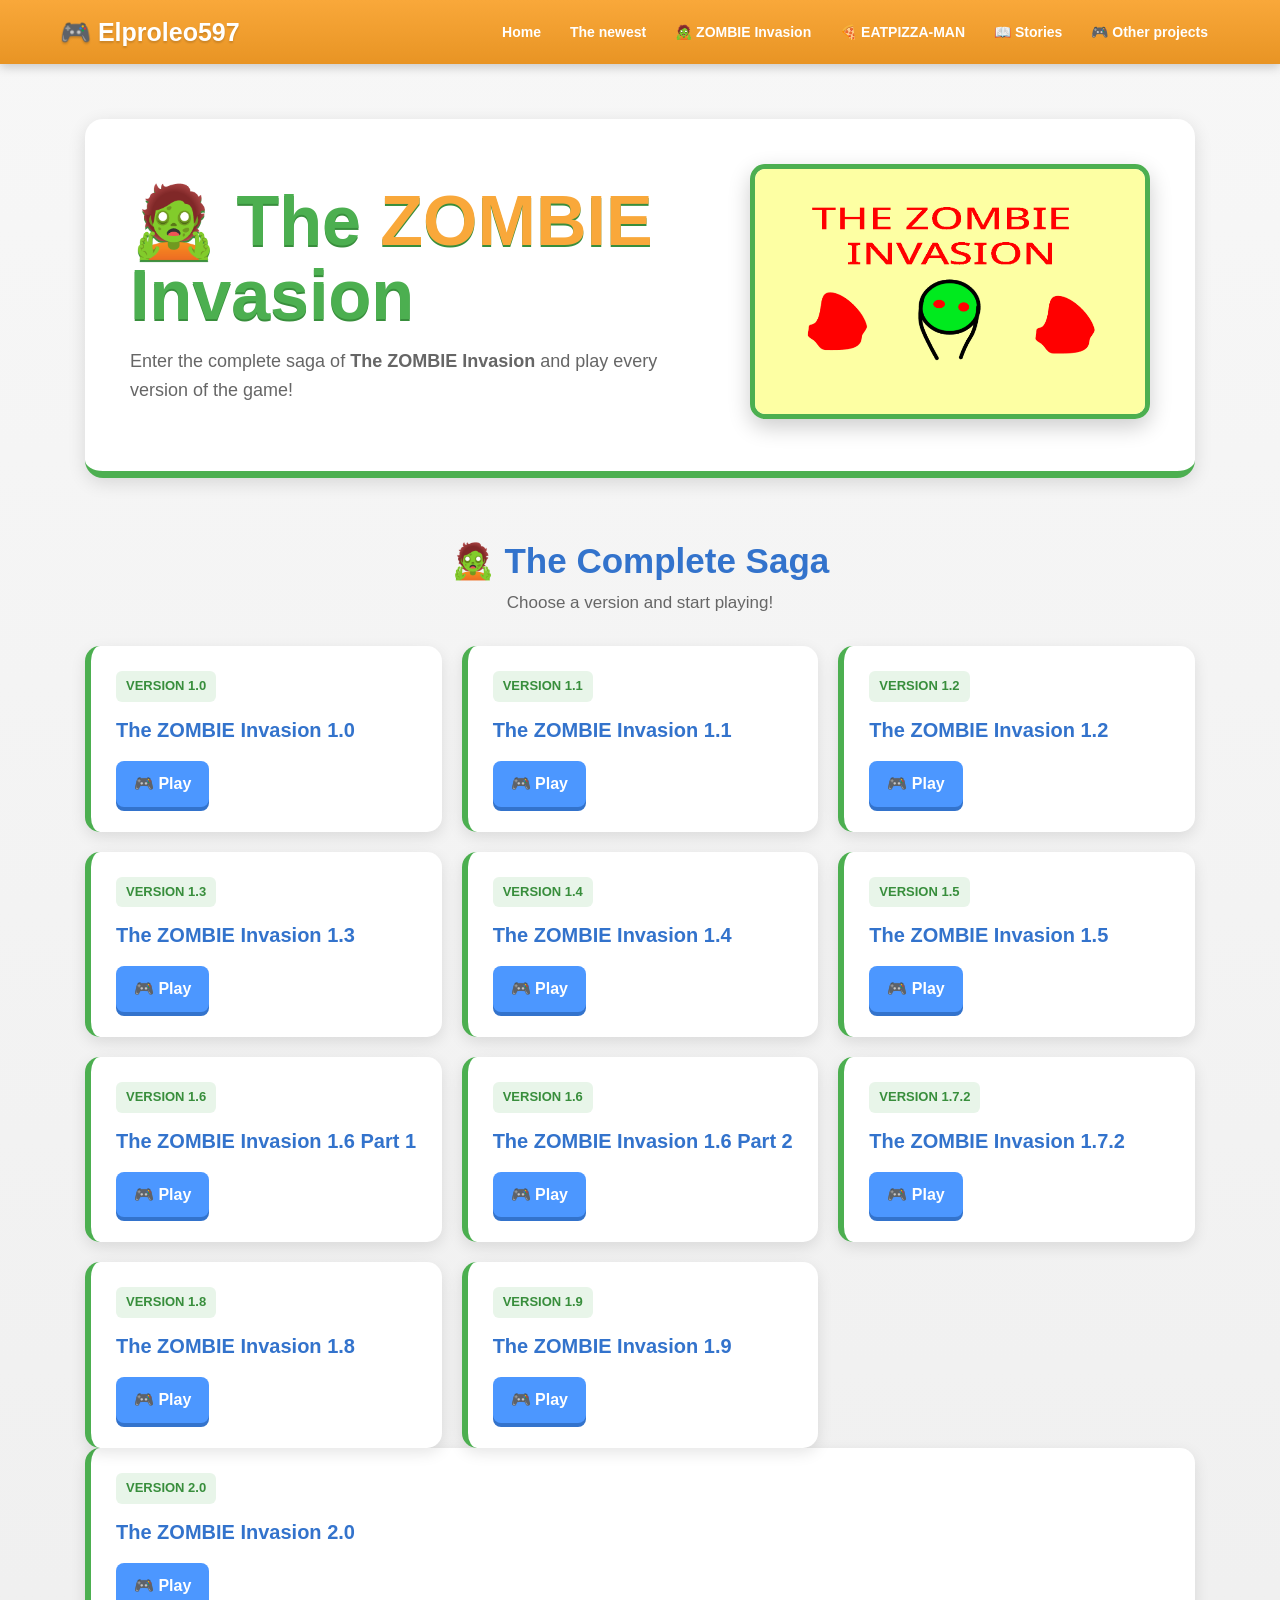
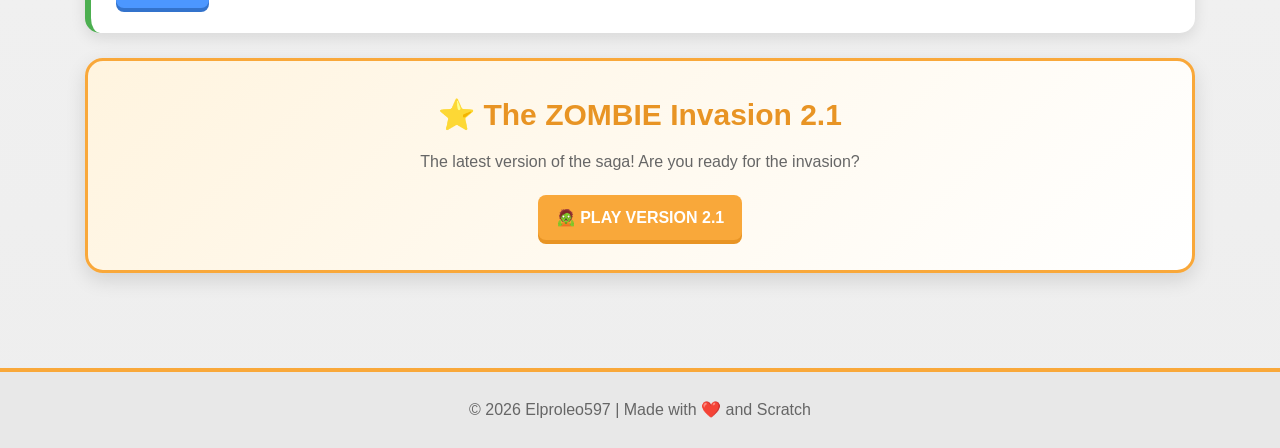
<file: LaInvasionZOMBIE.html>
<!DOCTYPE html>
<html lang="en">

<head>

    <meta charset="UTF-8">

    <meta name="viewport"
          content="width=device-width, initial-scale=1.0">

    <title>The ZOMBIE Invasion | Elproleo597</title>

    <link rel="icon" href="img/s.webp">

    <style>

        /* =====================================
           SCRATCH COLORS
        ====================================== */

        :root {

            --scratch-orange: #f9a83a;
            --scratch-orange-dark: #e89424;

            --scratch-blue: #4c97ff;
            --scratch-blue-dark: #3373cc;

            --zombie-green: #4caf50;
            --zombie-green-dark: #388e3c;

            --background: #f4f4f4;

            --white: #ffffff;

            --text: #333333;
            --text-light: #666666;

        }


        /* =====================================
           GENERAL
        ====================================== */

        * {
            margin: 0;
            padding: 0;
            box-sizing: border-box;
        }


        html {
            scroll-behavior: smooth;
        }


        body {

            font-family:
                Arial,
                Helvetica,
                sans-serif;

            background:
                linear-gradient(
                    180deg,
                    #f7f7f7,
                    #eeeeee
                );

            color: var(--text);

            min-height: 100vh;

            line-height: 1.6;

        }


        /* =====================================
           HEADER
        ====================================== */

        header {

            position: sticky;

            top: 0;

            z-index: 1000;

            background:
                linear-gradient(
                    180deg,
                    var(--scratch-orange),
                    var(--scratch-orange-dark)
                );

            box-shadow:
                0 3px 10px rgba(0,0,0,0.2);

        }


        .navbar {

            max-width: 1200px;

            margin: auto;

            display: flex;

            align-items: center;

            justify-content: space-between;

            padding: 12px 20px;

        }


        /* =====================================
           LOGO
        ====================================== */

        .logo {

            font-size: 25px;

            font-weight: bold;

            color: white;

            text-shadow:
                0 2px 2px rgba(0,0,0,0.15);

            white-space: nowrap;

        }


        /* =====================================
           NAVIGATION
        ====================================== */

        .nav-links {

            list-style: none;

            display: flex;

            flex-wrap: wrap;

            justify-content: center;

            gap: 5px;

        }


        .nav-links a {

            display: block;

            color: white;

            text-decoration: none;

            font-size: 14px;

            font-weight: bold;

            padding: 9px 12px;

            border-radius: 8px;

            transition: 0.2s;

        }


        .nav-links a:hover {

            background:
                rgba(255,255,255,0.25);

            transform:
                translateY(-2px);

        }


        /* =====================================
           MAIN
        ====================================== */

        main {

            max-width: 1150px;

            margin: auto;

            padding: 55px 20px;

        }


        /* =====================================
           HERO
        ====================================== */

        .hero {

            display: flex;

            align-items: center;

            justify-content: space-between;

            gap: 45px;

            padding: 45px;

            background:
                white;

            border-radius: 18px;

            border-bottom:
                7px solid
                var(--zombie-green);

            box-shadow:
                0 5px 18px
                rgba(0,0,0,0.12);

        }


        .hero-content {

            flex: 1;

        }


        .subtitle {

            color:
                var(--text-light);

            font-size: 18px;

            max-width: 600px;

            margin-top: 15px;

        }


        .hero h1 {

            font-size:
                clamp(42px, 6vw, 70px);

            line-height: 1.05;

            color:
                var(--zombie-green);

            text-shadow:
                0 2px 0
                var(--zombie-green-dark);

        }


        .zombie-text {

            color:
                var(--scratch-orange);

        }


        /* =====================================
           HERO IMAGE
        ====================================== */

        .hero-image {

            flex: 0 0 400px;

            text-align: center;

        }


        .hero-image img {

            width: 100%;

            max-width: 400px;

            border-radius: 15px;

            border:
                5px solid
                var(--zombie-green);

            box-shadow:
                0 8px 22px
                rgba(0,0,0,0.2);

            transition: 0.3s;

        }


        .hero-image img:hover {

            transform:
                scale(1.03)
                rotate(-1deg);

        }


        /* =====================================
           SECTION TITLE
        ====================================== */

        .versions-title {

            text-align: center;

            margin-top: 55px;

            margin-bottom: 30px;

        }


        .versions-title h2 {

            font-size: 35px;

            color:
                var(--scratch-blue-dark);

        }


        .versions-title p {

            color:
                var(--text-light);

            font-size: 17px;

        }


        /* =====================================
           VERSION GRID
        ====================================== */

        .versions {

            display: grid;

            grid-template-columns:
                repeat(3, 1fr);

            gap: 20px;

        }


        /* =====================================
           VERSION CARD
        ====================================== */

        .version-card {

            background:
                white;

            padding: 25px;

            border-radius: 15px;

            border-left:
                6px solid
                var(--zombie-green);

            box-shadow:
                0 5px 15px
                rgba(0,0,0,0.1);

            transition:
                transform 0.25s,
                box-shadow 0.25s;

        }


        .version-card:hover {

            transform:
                translateY(-6px);

            box-shadow:
                0 10px 22px
                rgba(0,0,0,0.17);

        }


        .version-number {

            display: inline-block;

            padding: 5px 10px;

            margin-bottom: 12px;

            border-radius: 6px;

            background:
                #e8f5e9;

            color:
                var(--zombie-green-dark);

            font-weight: bold;

            font-size: 13px;

        }


        .version-card h3 {

            color:
                var(--scratch-blue-dark);

            font-size: 20px;

            margin-bottom: 15px;

        }


        /* =====================================
           PLAY BUTTON
        ====================================== */

        .play-button {

            display: inline-block;

            padding: 10px 18px;

            background:
                var(--scratch-blue);

            color: white;

            text-decoration: none;

            font-weight: bold;

            border-radius: 8px;

            box-shadow:
                0 4px 0
                var(--scratch-blue-dark);

            transition: 0.15s;

        }


        .play-button:hover {

            background:
                #5fa4ff;

            transform:
                translateY(-2px);

            box-shadow:
                0 6px 0
                var(--scratch-blue-dark);

        }


        .play-button:active {

            transform:
                translateY(2px);

            box-shadow:
                0 2px 0
                var(--scratch-blue-dark);

        }


        /* =====================================
           FINAL VERSION
        ====================================== */

        .final-version {

            margin-top: 25px;

            padding: 30px;

            background:
                linear-gradient(
                    135deg,
                    #fff4df,
                    #ffffff
                );

            border:
                3px solid
                var(--scratch-orange);

            border-radius: 18px;

            text-align: center;

            box-shadow:
                0 7px 20px
                rgba(0,0,0,0.12);

        }


        .final-version h2 {

            color:
                var(--scratch-orange-dark);

            margin-bottom: 10px;

            font-size: 30px;

        }


        .final-version p {

            color:
                var(--text-light);

            margin-bottom: 20px;

        }


        .final-version .play-button {

            background:
                var(--scratch-orange);

            box-shadow:
                0 4px 0
                var(--scratch-orange-dark);

        }


        .final-version .play-button:hover {

            background:
                #ffb84d;

            box-shadow:
                0 6px 0
                var(--scratch-orange-dark);

        }


        /* =====================================
           FOOTER
        ====================================== */

        footer {

            margin-top: 40px;

            padding: 25px;

            text-align: center;

            background:
                #e8e8e8;

            border-top:
                4px solid
                var(--scratch-orange);

            color:
                #666666;

        }


        /* =====================================
           MOBILE
        ====================================== */

        @media (max-width: 900px) {

            .navbar {

                flex-direction: column;

                gap: 10px;

            }


            .hero {

                flex-direction: column;

                text-align: center;

            }


            .hero-image {

                flex: none;

                width: 100%;

            }


            .versions {

                grid-template-columns:
                    repeat(2, 1fr);

            }

        }


        @media (max-width: 600px) {

            .nav-links {

                gap: 2px;

            }


            .nav-links a {

                font-size: 11px;

                padding: 7px 8px;

            }


            .hero {

                padding: 30px 20px;

            }


            .versions {

                grid-template-columns: 1fr;

            }


            main {

                padding:
                    40px 15px;

            }

        }

    </style>

</head>


<body>


    <!-- =================================
         HEADER
    ================================== -->

    <header>

        <nav class="navbar">

            <div class="logo">
                🎮 Elproleo597
            </div>


            <ul class="nav-links">

                <li>
                    <a href="index.html">
                        Home
                    </a>
                </li>

                <li>
                    <a href="Lomasnuevo.html">
                        The newest
                    </a>
                </li>

                <li>
                    <a href="LaInvasionZOMBIE.html">
                        🧟 ZOMBIE Invasion
                    </a>
                </li>

                <li>
                    <a href="EATPIZZAMAN.html">
                        🍕 EATPIZZA-MAN
                    </a>
                </li>

                <li>
                    <a href="Historias.html">
                        📖 Stories
                    </a>
                </li>

                <li>
                    <a href="Otrosproyectos.html">
                        🎮 Other projects
                    </a>
                </li>

            </ul>

        </nav>

    </header>



    <!-- =================================
         MAIN
    ================================== -->

    <main>


        <!-- HERO -->

        <section class="hero">

            <div class="hero-content">

                <h1>
                    🧟 The
                    <span class="zombie-text">
                        ZOMBIE
                    </span>
                    Invasion
                </h1>


                <p class="subtitle">

                    Enter the complete saga of
                    <strong>The ZOMBIE Invasion</strong>
                    and play every version of the game!

                </p>

            </div>


            <div class="hero-image">

                <img
                    src="img/TZI.PNG"
                    alt="The ZOMBIE Invasion">

            </div>

        </section>



        <!-- TITLE -->

        <section class="versions-title">

            <h2>
                🧟 The Complete Saga
            </h2>

            <p>
                Choose a version and start playing!
            </p>

        </section>



        <!-- =================================
             VERSIONS
        ================================== -->

        <section class="versions">


            <!-- 1.0 -->

            <article class="version-card">

                <span class="version-number">
                    VERSION 1.0
                </span>

                <h3>
                    The ZOMBIE Invasion 1.0
                </h3>

                <a
                    href="https://scratch.mit.edu/projects/993810209"
                    class="play-button"
                    target="_blank"
                    rel="noopener noreferrer">

                    🎮 Play

                </a>

            </article>



            <!-- 1.1 -->

            <article class="version-card">

                <span class="version-number">
                    VERSION 1.1
                </span>

                <h3>
                    The ZOMBIE Invasion 1.1
                </h3>

                <a
                    href="https://scratch.mit.edu/projects/991809724"
                    class="play-button"
                    target="_blank"
                    rel="noopener noreferrer">

                    🎮 Play

                </a>

            </article>



            <!-- 1.2 -->

            <article class="version-card">

                <span class="version-number">
                    VERSION 1.2
                </span>

                <h3>
                    The ZOMBIE Invasion 1.2
                </h3>

                <a
                    href="https://scratch.mit.edu/projects/991465221"
                    class="play-button"
                    target="_blank"
                    rel="noopener noreferrer">

                    🎮 Play

                </a>

            </article>



            <!-- 1.3 -->

            <article class="version-card">

                <span class="version-number">
                    VERSION 1.3
                </span>

                <h3>
                    The ZOMBIE Invasion 1.3
                </h3>

                <a
                    href="https://scratch.mit.edu/projects/1004950973"
                    class="play-button"
                    target="_blank"
                    rel="noopener noreferrer">

                    🎮 Play

                </a>

            </article>



            <!-- 1.4 -->

            <article class="version-card">

                <span class="version-number">
                    VERSION 1.4
                </span>

                <h3>
                    The ZOMBIE Invasion 1.4
                </h3>

                <a
                    href="https://scratch.mit.edu/projects/1020751892"
                    class="play-button"
                    target="_blank"
                    rel="noopener noreferrer">

                    🎮 Play

                </a>

            </article>



            <!-- 1.5 -->

            <article class="version-card">

                <span class="version-number">
                    VERSION 1.5
                </span>

                <h3>
                    The ZOMBIE Invasion 1.5
                </h3>

                <a
                    href="https://scratch.mit.edu/projects/1027213840"
                    class="play-button"
                    target="_blank"
                    rel="noopener noreferrer">

                    🎮 Play

                </a>

            </article>



            <!-- 1.6 PART 1 -->

            <article class="version-card">

                <span class="version-number">
                    VERSION 1.6
                </span>

                <h3>
                    The ZOMBIE Invasion 1.6 Part 1
                </h3>

                <a
                    href="https://scratch.mit.edu/projects/1040436788"
                    class="play-button"
                    target="_blank"
                    rel="noopener noreferrer">

                    🎮 Play

                </a>

            </article>



            <!-- 1.6 PART 2 -->

            <article class="version-card">

                <span class="version-number">
                    VERSION 1.6
                </span>

                <h3>
                    The ZOMBIE Invasion 1.6 Part 2
                </h3>

                <a
                    href="https://scratch.mit.edu/projects/1045832771"
                    class="play-button"
                    target="_blank"
                    rel="noopener noreferrer">

                    🎮 Play

                </a>

            </article>



            <!-- 1.7.2 -->

            <article class="version-card">

                <span class="version-number">
                    VERSION 1.7.2
                </span>

                <h3>
                    The ZOMBIE Invasion 1.7.2
                </h3>

                <a
                    href="https://scratch.mit.edu/projects/1053990060"
                    class="play-button"
                    target="_blank"
                    rel="noopener noreferrer">

                    🎮 Play

                </a>

            </article>



            <!-- 1.8 -->

            <article class="version-card">

                <span class="version-number">
                    VERSION 1.8
                </span>

                <h3>
                    The ZOMBIE Invasion 1.8
                </h3>

                <a
                    href="https://scratch.mit.edu/projects/1109300097"
                    class="play-button"
                    target="_blank"
                    rel="noopener noreferrer">

                    🎮 Play

                </a>

            </article>



            <!-- 1.9 -->

            <article class="version-card">

                <span class="version-number">
                    VERSION 1.9
                </span>

                <h3>
                    The ZOMBIE Invasion 1.9
                </h3>

                <a
                    href="https://scratch.mit.edu/projects/1114170016"
                    class="play-button"
                    target="_blank"
                    rel="noopener noreferrer">

                    🎮 Play

                </a>

            </article>


        </section>



       <!-- 2.0 -->

            <article class="version-card">

                <span class="version-number">
                    VERSION 2.0
                </span>

                <h3>
                    The ZOMBIE Invasion 2.0
                </h3>

                <a
                    href="https://scratch.mit.edu/projects/1365613449"
                    class="play-button"
                    target="_blank"
                    rel="noopener noreferrer">

                    🎮 Play

                </a>

            </article>


        </section> 
        
        
        <!-- =================================
             VERSION 2.1
        ================================== -->

        <section class="final-version">

            <h2>
                ⭐ The ZOMBIE Invasion 2.1
            </h2>


            <p>
                The latest version of the saga!
                Are you ready for the invasion?
            </p>


            <a
                href="https://scratch.mit.edu/projects/1390527603"
                class="play-button"
                target="_blank"
                rel="noopener noreferrer">

                🧟 PLAY VERSION 2.1

            </a>

        </section>


    </main>



    <!-- =================================
         FOOTER
    ================================== -->

    <footer>

        <p>
            © 2026 Elproleo597
            | Made with ❤️ and Scratch
        </p>

    </footer>


</body>

</html>
</file>
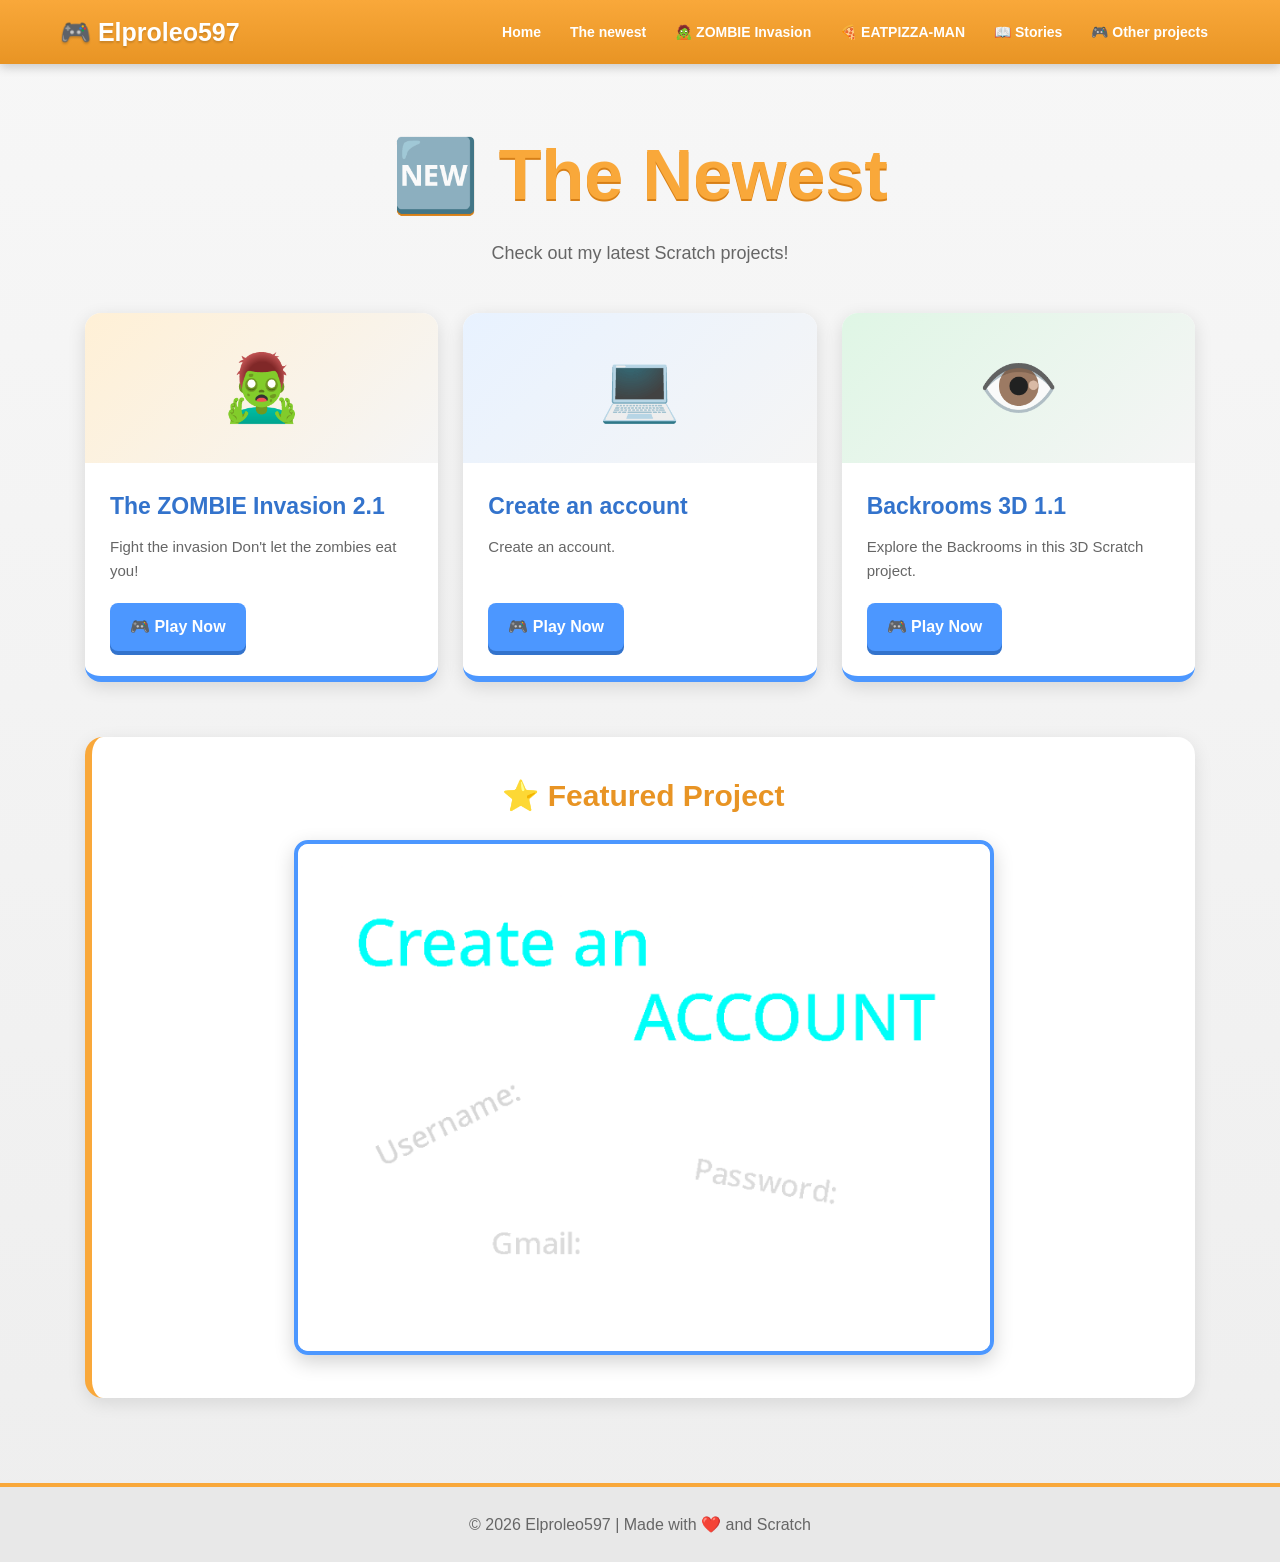
<file: Lomasnuevo.html>
<!DOCTYPE html>
<html lang="en">

<head>

    <meta charset="UTF-8">

    <meta name="viewport"
          content="width=device-width, initial-scale=1.0">

    <title>The Newest | Elproleo597</title>

    <link rel="icon" href="img/s.webp">

    <style>

        /* =====================================
           SCRATCH COLORS
        ====================================== */

        :root {

            --scratch-orange: #f9a83a;
            --scratch-orange-dark: #e89424;

            --scratch-blue: #4c97ff;
            --scratch-blue-dark: #3373cc;

            --background: #f4f4f4;

            --white: #ffffff;

            --text: #333333;
            --text-light: #666666;

        }


        /* =====================================
           GENERAL
        ====================================== */

        * {
            margin: 0;
            padding: 0;
            box-sizing: border-box;
        }


        html {
            scroll-behavior: smooth;
        }


        body {

            font-family:
                Arial,
                Helvetica,
                sans-serif;

            background:
                linear-gradient(
                    180deg,
                    #f7f7f7,
                    #eeeeee
                );

            color: var(--text);

            min-height: 100vh;

            line-height: 1.6;

        }


        /* =====================================
           HEADER
        ====================================== */

        header {

            position: sticky;

            top: 0;

            z-index: 1000;

            background:
                linear-gradient(
                    180deg,
                    var(--scratch-orange),
                    var(--scratch-orange-dark)
                );

            box-shadow:
                0 3px 10px rgba(0,0,0,0.2);

        }


        .navbar {

            max-width: 1200px;

            margin: auto;

            display: flex;

            align-items: center;

            justify-content: space-between;

            padding: 12px 20px;

        }


        /* =====================================
           LOGO
        ====================================== */

        .logo {

            font-size: 25px;

            font-weight: bold;

            color: white;

            text-shadow:
                0 2px 2px rgba(0,0,0,0.15);

            white-space: nowrap;

        }


        /* =====================================
           NAVIGATION
        ====================================== */

        .nav-links {

            list-style: none;

            display: flex;

            flex-wrap: wrap;

            justify-content: center;

            gap: 5px;

        }


        .nav-links a {

            display: block;

            color: white;

            text-decoration: none;

            font-size: 14px;

            font-weight: bold;

            padding: 9px 12px;

            border-radius: 8px;

            transition: 0.2s;

        }


        .nav-links a:hover {

            background:
                rgba(255,255,255,0.25);

            transform:
                translateY(-2px);

        }


        /* =====================================
           MAIN
        ====================================== */

        main {

            max-width: 1150px;

            margin: auto;

            padding: 55px 20px;

        }


        /* =====================================
           TITLE
        ====================================== */

        .page-title {

            text-align: center;

            margin-bottom: 15px;

        }


        .page-title h1 {

            font-size:
                clamp(45px, 7vw, 70px);

            color:
                var(--scratch-orange);

            text-shadow:
                0 2px 0 #d77f16;

        }


        .page-title p {

            color:
                var(--text-light);

            font-size: 18px;

            margin-top: 8px;

        }


        /* =====================================
           PROJECT GRID
        ====================================== */

        .projects {

            display: grid;

            grid-template-columns:
                repeat(3, 1fr);

            gap: 25px;

            margin-top: 45px;

        }


        /* =====================================
           PROJECT CARD
        ====================================== */

        .project-card {

            background:
                var(--white);

            border-radius: 16px;

            overflow: hidden;

            border-bottom:
                6px solid
                var(--scratch-blue);

            box-shadow:
                0 5px 18px
                rgba(0,0,0,0.12);

            transition:
                transform 0.25s,
                box-shadow 0.25s;

        }


        .project-card:hover {

            transform:
                translateY(-8px);

            box-shadow:
                0 12px 25px
                rgba(0,0,0,0.2);

        }


        /* =====================================
           PROJECT ICON
        ====================================== */

        .project-icon {

            height: 150px;

            display: flex;

            align-items: center;

            justify-content: center;

            font-size: 65px;

            background:
                linear-gradient(
                    135deg,
                    #e8f2ff,
                    #f5f5f5
                );

        }


        .zombie {

            background:
                linear-gradient(
                    135deg,
                    #dff6e5,
                    #f5f5f5
                );

        }


        .three-d {

            background:
                linear-gradient(
                    135deg,
                    #fff0d6,
                    #f5f5f5
                );

        }


        /* =====================================
           PROJECT CONTENT
        ====================================== */

        .project-content {

            padding: 25px;

        }


        .project-content h2 {

            font-size: 23px;

            margin-bottom: 10px;

            color:
                var(--scratch-blue-dark);

        }


        .project-content p {

            color:
                var(--text-light);

            font-size: 15px;

            min-height: 48px;

            margin-bottom: 20px;

        }


        /* =====================================
           PLAY BUTTON
        ====================================== */

        .play-button {

            display: inline-block;

            padding: 11px 20px;

            background:
                var(--scratch-blue);

            color: white;

            text-decoration: none;

            font-weight: bold;

            border-radius: 8px;

            box-shadow:
                0 4px 0
                var(--scratch-blue-dark);

            transition: 0.15s;

        }


        .play-button:hover {

            background:
                #5fa4ff;

            transform:
                translateY(-2px);

            box-shadow:
                0 6px 0
                var(--scratch-blue-dark);

        }


        .play-button:active {

            transform:
                translateY(2px);

            box-shadow:
                0 2px 0
                var(--scratch-blue-dark);

        }


        /* =====================================
           COVER IMAGE
        ====================================== */

        .cover {

            margin-top: 55px;

            padding: 35px;

            background:
                white;

            border-radius: 18px;

            border-left:
                7px solid
                var(--scratch-orange);

            box-shadow:
                0 5px 18px
                rgba(0,0,0,0.1);

            text-align: center;

        }


        .cover h2 {

            color:
                var(--scratch-orange-dark);

            margin-bottom: 20px;

            font-size: 30px;

        }


        .cover img {

            width: 100%;

            max-width: 700px;

            border-radius: 14px;

            border:
                4px solid
                var(--scratch-blue);

            box-shadow:
                0 7px 20px
                rgba(0,0,0,0.18);

            transition: 0.3s;

        }


        .cover img:hover {

            transform:
                scale(1.02);

        }


        /* =====================================
           FOOTER
        ====================================== */

        footer {

            margin-top: 30px;

            padding: 25px;

            text-align: center;

            background:
                #e8e8e8;

            border-top:
                4px solid
                var(--scratch-orange);

            color:
                #666666;

        }


        /* =====================================
           MOBILE
        ====================================== */

        @media (max-width: 900px) {

            .navbar {

                flex-direction: column;

                gap: 10px;

            }


            .projects {

                grid-template-columns:
                    repeat(2, 1fr);

            }

        }


        @media (max-width: 600px) {

            .nav-links {

                gap: 2px;

            }


            .nav-links a {

                font-size: 11px;

                padding: 7px 8px;

            }


            .projects {

                grid-template-columns: 1fr;

            }


            main {

                padding:
                    40px 15px;

            }


            .cover {

                padding:
                    25px 15px;

            }

        }

    </style>

</head>


<body>


    <!-- =================================
         HEADER
    ================================== -->

    <header>

        <nav class="navbar">

            <div class="logo">
                🎮 Elproleo597
            </div>


            <ul class="nav-links">

                <li>
                    <a href="index.html">
                        Home
                    </a>
                </li>

                <li>
                    <a href="Lomasnuevo.html">
                        The newest
                    </a>
                </li>

                <li>
                    <a href="LaInvasionZOMBIE.html">
                        🧟 ZOMBIE Invasion
                    </a>
                </li>

                <li>
                    <a href="EATPIZZAMAN.html">
                        🍕 EATPIZZA-MAN
                    </a>
                </li>

                <li>
                    <a href="Historias.html">
                        📖 Stories
                    </a>
                </li>

                <li>
                    <a href="Otrosproyectos.html">
                        🎮 Other projects
                    </a>
                </li>

            </ul>

        </nav>

    </header>



    <!-- =================================
         MAIN
    ================================== -->

    <main>


        <!-- TITLE -->

        <section class="page-title">

            <h1>
                🆕 The Newest
            </h1>

            <p>
                Check out my latest Scratch projects!
            </p>

        </section>



        <!-- =================================
             PROJECTS
        ================================== -->

        <section class="projects">

            <!-- PROJECT 1 -->
            
            <article class="project-card">

                <div class="project-icon three-d">
                    🧟‍♂️
                </div>


                <div class="project-content">

                    <h2>
                       The ZOMBIE Invasion 2.1 
                    </h2>


                    <p>
                      Fight the invasion
                      Don't let the zombies eat you!  
                    </p>


                    <a
                        href="https://scratch.mit.edu/projects/1390527603"
                        class="play-button"
                        target="_blank"
                        rel="noopener noreferrer">

                        🎮 Play Now

                    </a>

                </div>

            </article>

            <!-- PROJECT 2 -->

            <article class="project-card">

                <div class="project-icon">
                    💻
                </div>


                <div class="project-content">

                    <h2>
                       Create an account 
                    </h2>


                    <p>
                      Create an account.  
                    </p>


                    <a
                        href="https://scratch.mit.edu/projects/1376412548/"
                        class="play-button"
                        target="_blank"
                        rel="noopener noreferrer">

                        🎮 Play Now

                    </a>

                </div>

            </article>



            <!-- PROJECT 3 -->

            <article class="project-card">

                <div class="project-icon zombie">
                   👁️ 
                </div>


                <div class="project-content">

                    <h2>
                        Backrooms 3D 1.1
                    </h2>


                    <p>
                     Explore the Backrooms in this
                        3D Scratch project.   
                    </p>


                    <a
                        href="https://scratch.mit.edu/projects/1365134502/"
                        class="play-button"
                        target="_blank"
                        rel="noopener noreferrer">

                        🎮 Play Now

                    </a>

                </div>

            </article>

        </section>



        <!-- =================================
             COVER
        ================================== -->

        <section class="cover">

            <h2>
                ⭐ Featured Project
            </h2>


            <img
                src="img/CAA.PNG"
                alt="Featured Scratch project">

        </section>


    </main>



    <!-- =================================
         FOOTER
    ================================== -->

    <footer>

        <p>
            © 2026 Elproleo597
            | Made with ❤️ and Scratch
        </p>

    </footer>


</body>

</html>
</file>
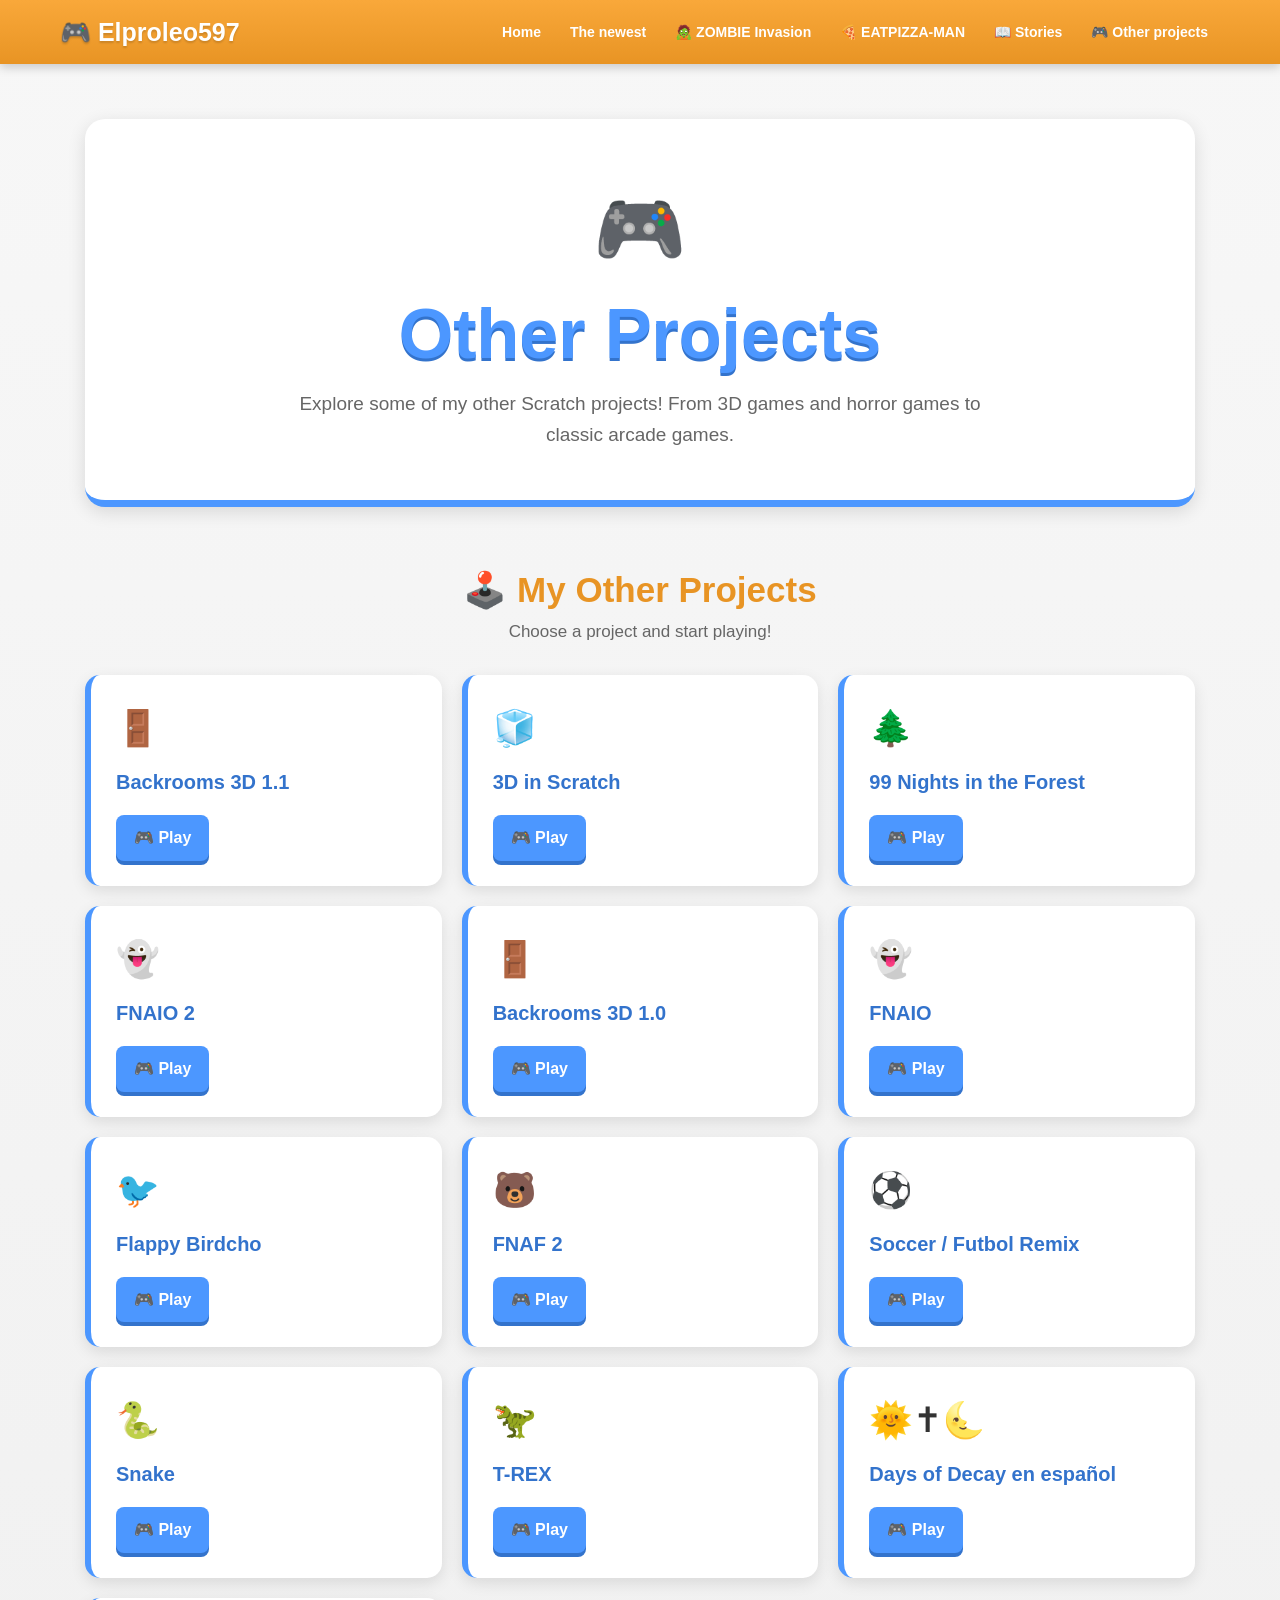
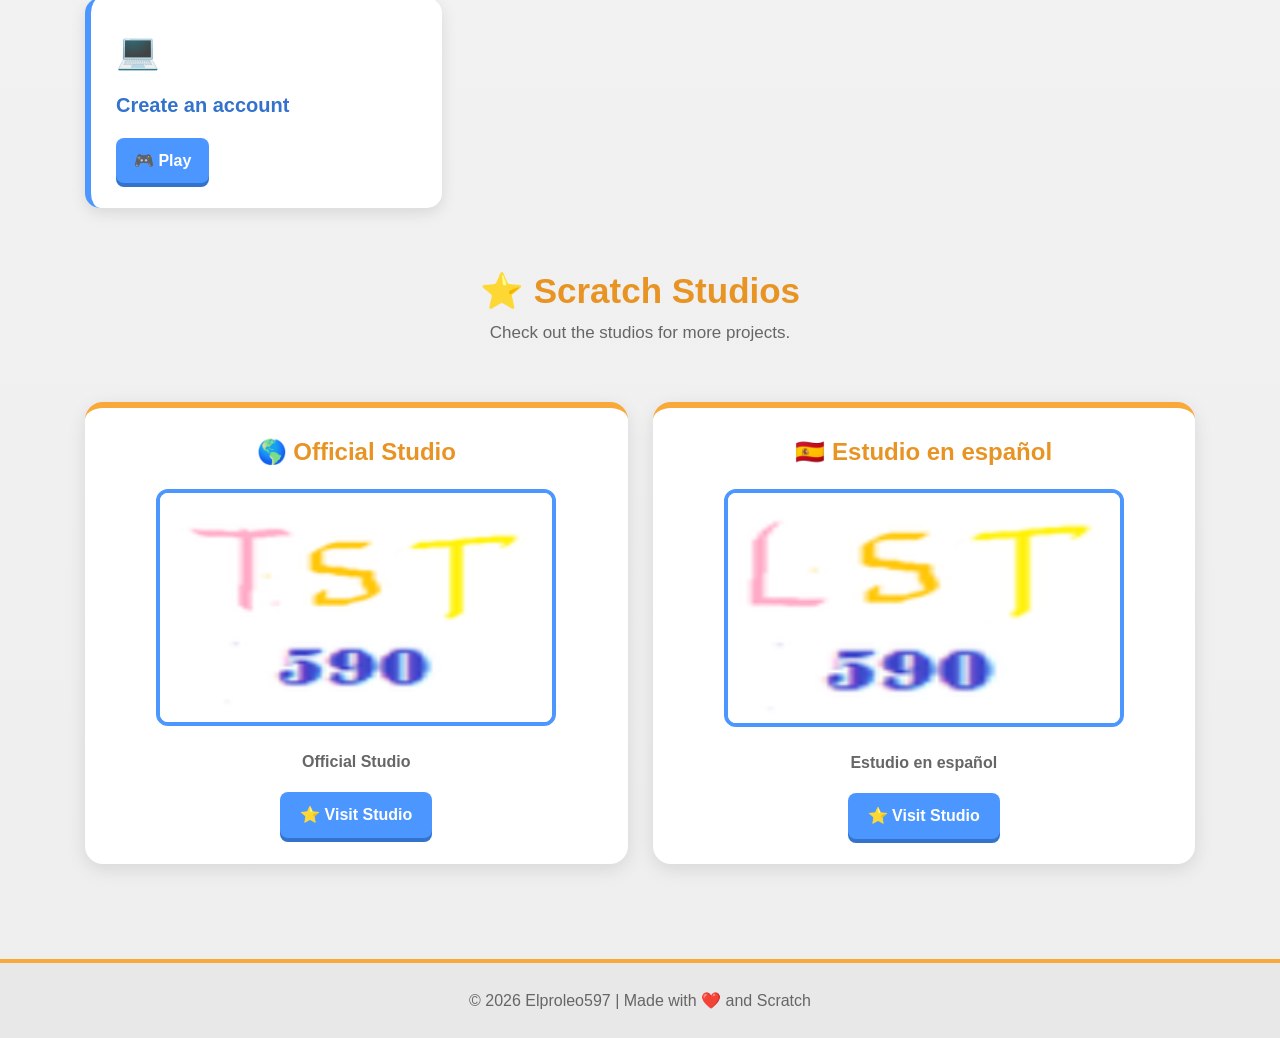
<file: Otrosproyectos.html>
<!DOCTYPE html>
<html lang="en">

<head>

    <meta charset="UTF-8">

    <meta name="viewport"
          content="width=device-width, initial-scale=1.0">

    <title>Other Projects | Elproleo597</title>

    <link rel="icon" href="img/s.webp">

    <style>

        /* =====================================
           SCRATCH COLORS
        ====================================== */

        :root {

            --scratch-orange: #f9a83a;
            --scratch-orange-dark: #e89424;

            --scratch-blue: #4c97ff;
            --scratch-blue-dark: #3373cc;

            --green: #59c059;
            --green-dark: #3d963d;

            --purple: #8e44ad;
            --purple-dark: #6c3483;

            --background: #f4f4f4;

            --white: #ffffff;

            --text: #333333;
            --text-light: #666666;

        }


        /* =====================================
           GENERAL
        ====================================== */

        * {

            margin: 0;

            padding: 0;

            box-sizing: border-box;

        }


        html {

            scroll-behavior: smooth;

        }


        body {

            font-family:
                Arial,
                Helvetica,
                sans-serif;

            background:
                linear-gradient(
                    180deg,
                    #f7f7f7,
                    #eeeeee
                );

            color:
                var(--text);

            min-height: 100vh;

            line-height: 1.6;

        }


        /* =====================================
           HEADER
        ====================================== */

        header {

            position: sticky;

            top: 0;

            z-index: 1000;

            background:
                linear-gradient(
                    180deg,
                    var(--scratch-orange),
                    var(--scratch-orange-dark)
                );

            box-shadow:
                0 3px 10px
                rgba(0,0,0,0.2);

        }


        .navbar {

            max-width: 1200px;

            margin: auto;

            display: flex;

            align-items: center;

            justify-content: space-between;

            padding: 12px 20px;

        }


        /* =====================================
           LOGO
        ====================================== */

        .logo {

            font-size: 25px;

            font-weight: bold;

            color: white;

            text-shadow:
                0 2px 2px
                rgba(0,0,0,0.15);

            white-space: nowrap;

        }


        /* =====================================
           NAVIGATION
        ====================================== */

        .nav-links {

            list-style: none;

            display: flex;

            flex-wrap: wrap;

            justify-content: center;

            gap: 5px;

        }


        .nav-links a {

            display: block;

            color: white;

            text-decoration: none;

            font-size: 14px;

            font-weight: bold;

            padding: 9px 12px;

            border-radius: 8px;

            transition: 0.2s;

        }


        .nav-links a:hover {

            background:
                rgba(255,255,255,0.25);

            transform:
                translateY(-2px);

        }


        /* =====================================
           MAIN
        ====================================== */

        main {

            max-width: 1150px;

            margin: auto;

            padding: 55px 20px;

        }


        /* =====================================
           HERO
        ====================================== */

        .hero {

            padding: 50px 35px;

            background:
                white;

            border-radius: 20px;

            text-align: center;

            border-bottom:
                7px solid
                var(--scratch-blue);

            box-shadow:
                0 5px 18px
                rgba(0,0,0,0.12);

        }


        .hero-icon {

            font-size: 75px;

            margin-bottom: 10px;

        }


        .hero h1 {

            font-size:
                clamp(42px, 7vw, 70px);

            line-height: 1;

            color:
                var(--scratch-blue);

            text-shadow:
                0 3px 0
                var(--scratch-blue-dark);

            margin-bottom: 20px;

        }


        .hero p {

            max-width: 700px;

            margin:
                auto;

            color:
                var(--text-light);

            font-size: 19px;

        }


        /* =====================================
           SECTION TITLE
        ====================================== */

        .projects-title {

            text-align: center;

            margin-top: 55px;

            margin-bottom: 30px;

        }


        .projects-title h2 {

            font-size: 35px;

            color:
                var(--scratch-orange-dark);

        }


        .projects-title p {

            color:
                var(--text-light);

            font-size: 17px;

        }


        /* =====================================
           PROJECT GRID
        ====================================== */

        .projects {

            display: grid;

            grid-template-columns:
                repeat(3, 1fr);

            gap: 20px;

        }


        /* =====================================
           PROJECT CARD
        ====================================== */

        .project-card {

            background:
                white;

            padding: 25px;

            border-radius: 15px;

            border-left:
                6px solid
                var(--scratch-blue);

            box-shadow:
                0 5px 15px
                rgba(0,0,0,0.1);

            transition:
                transform 0.25s,
                box-shadow 0.25s;

        }


        .project-card:hover {

            transform:
                translateY(-7px);

            box-shadow:
                0 11px 24px
                rgba(0,0,0,0.17);

        }


        .project-icon {

            font-size: 35px;

            margin-bottom: 10px;

        }


        .project-card h3 {

            color:
                var(--scratch-blue-dark);

            font-size: 20px;

            margin-bottom: 17px;

        }


        /* =====================================
           PLAY BUTTON
        ====================================== */

        .play-button {

            display: inline-block;

            padding: 10px 18px;

            background:
                var(--scratch-blue);

            color: white;

            text-decoration: none;

            font-weight: bold;

            border-radius: 8px;

            box-shadow:
                0 4px 0
                var(--scratch-blue-dark);

            transition: 0.15s;

        }


        .play-button:hover {

            background:
                #5fa4ff;

            transform:
                translateY(-2px);

            box-shadow:
                0 6px 0
                var(--scratch-blue-dark);

        }


        .play-button:active {

            transform:
                translateY(2px);

            box-shadow:
                0 2px 0
                var(--scratch-blue-dark);

        }


        /* =====================================
           STUDIOS
        ====================================== */

        .studios {

            margin-top: 55px;

            display: grid;

            grid-template-columns:
                repeat(2, 1fr);

            gap: 25px;

        }


        .studio {

            background:
                white;

            padding: 25px;

            border-radius: 18px;

            text-align: center;

            border-top:
                6px solid
                var(--scratch-orange);

            box-shadow:
                0 5px 18px
                rgba(0,0,0,0.1);

            transition:
                transform 0.25s,
                box-shadow 0.25s;

        }


        .studio:hover {

            transform:
                translateY(-7px);

            box-shadow:
                0 12px 25px
                rgba(0,0,0,0.17);

        }


        .studio h2 {

            color:
                var(--scratch-orange-dark);

            margin-bottom: 18px;

        }


        .studio img {

            width: 100%;

            max-width: 400px;

            border-radius: 12px;

            border:
                4px solid
                var(--scratch-blue);

            margin-bottom: 15px;

            transition: 0.3s;

        }


        .studio img:hover {

            transform:
                scale(1.03);

        }


        .studio p {

            color:
                var(--text-light);

            font-weight: bold;

            margin-bottom: 18px;

        }


        .studio-button {

            display: inline-block;

            padding: 10px 20px;

            background:
                var(--scratch-blue);

            color: white;

            text-decoration: none;

            border-radius: 8px;

            font-weight: bold;

            box-shadow:
                0 4px 0
                var(--scratch-blue-dark);

            transition: 0.15s;

        }


        .studio-button:hover {

            transform:
                translateY(-2px);

            background:
                #5fa4ff;

        }


        /* =====================================
           FOOTER
        ====================================== */

        footer {

            margin-top: 40px;

            padding: 25px;

            text-align: center;

            background:
                #e8e8e8;

            border-top:
                4px solid
                var(--scratch-orange);

            color:
                #666666;

        }


        /* =====================================
           MOBILE
        ====================================== */

        @media (max-width: 900px) {

            .navbar {

                flex-direction: column;

                gap: 10px;

            }


            .projects {

                grid-template-columns:
                    repeat(2, 1fr);

            }

        }


        @media (max-width: 600px) {

            .nav-links {

                gap: 2px;

            }


            .nav-links a {

                font-size: 11px;

                padding: 7px 8px;

            }


            .projects {

                grid-template-columns: 1fr;

            }


            .hero {

                padding:
                    35px 20px;

            }


            main {

                padding:
                    40px 15px;

            }

        }

    </style>

</head>


<body>


    <!-- =================================
         HEADER
    ================================== -->

    <header>

        <nav class="navbar">

            <div class="logo">
                🎮 Elproleo597
            </div>


            <ul class="nav-links">

                <li>
                    <a href="index.html">
                        Home
                    </a>
                </li>

                <li>
                    <a href="Lomasnuevo.html">
                        The newest
                    </a>
                </li>

                <li>
                    <a href="LaInvasionZOMBIE.html">
                        🧟 ZOMBIE Invasion
                    </a>
                </li>

                <li>
                    <a href="EATPIZZAMAN.html">
                        🍕 EATPIZZA-MAN
                    </a>
                </li>

                <li>
                    <a href="Historias.html">
                        📖 Stories
                    </a>
                </li>

                <li>
                    <a href="Otrosproyectos.html">
                        🎮 Other projects
                    </a>
                </li>

            </ul>

        </nav>

    </header>



    <!-- =================================
         MAIN
    ================================== -->

    <main>


        <!-- HERO -->

        <section class="hero">

            <div class="hero-icon">
                🎮
            </div>


            <h1>
                Other Projects
            </h1>


            <p>

                Explore some of my other Scratch
                projects! From 3D games and horror
                games to classic arcade games.

            </p>

        </section>



        <!-- TITLE -->

        <section class="projects-title">

            <h2>
                🕹️ My Other Projects
            </h2>


            <p>
                Choose a project and start playing!
            </p>

        </section>



        <!-- =================================
             PROJECTS
        ================================== -->

        <section class="projects">


            <!-- BACKROOMS 3D 1.1 -->

            <article class="project-card">

                <div class="project-icon">
                    🚪
                </div>

                <h3>
                    Backrooms 3D 1.1
                </h3>

                <a
                    href="https://scratch.mit.edu/projects/1365134502/"
                    class="play-button"
                    target="_blank"
                    rel="noopener noreferrer">

                    🎮 Play

                </a>

            </article>



            <!-- 3D IN SCRATCH -->

            <article class="project-card">

                <div class="project-icon">
                    🧊
                </div>

                <h3>
                    3D in Scratch
                </h3>

                <a
                    href="https://scratch.mit.edu/projects/1352548157/"
                    class="play-button"
                    target="_blank"
                    rel="noopener noreferrer">

                    🎮 Play

                </a>

            </article>



            <!-- 99 NIGHTS -->

            <article class="project-card">

                <div class="project-icon">
                    🌲
                </div>

                <h3>
                    99 Nights in the Forest
                </h3>

                <a
                    href="https://scratch.mit.edu/projects/1273855220"
                    class="play-button"
                    target="_blank"
                    rel="noopener noreferrer">

                    🎮 Play

                </a>

            </article>



            <!-- FNAIO 2 -->

            <article class="project-card">

                <div class="project-icon">
                    👻
                </div>

                <h3>
                    FNAIO 2
                </h3>

                <a
                    href="https://scratch.mit.edu/projects/1260172949"
                    class="play-button"
                    target="_blank"
                    rel="noopener noreferrer">

                    🎮 Play

                </a>

            </article>



            <!-- BACKROOMS 3D 1.0 -->

            <article class="project-card">

                <div class="project-icon">
                    🚪
                </div>

                <h3>
                    Backrooms 3D 1.0
                </h3>

                <a
                    href="https://scratch.mit.edu/projects/1205413810"
                    class="play-button"
                    target="_blank"
                    rel="noopener noreferrer">

                    🎮 Play

                </a>

            </article>



            <!-- FNAIO -->

            <article class="project-card">

                <div class="project-icon">
                    👻
                </div>

                <h3>
                    FNAIO
                </h3>

                <a
                    href="https://scratch.mit.edu/projects/1055642294"
                    class="play-button"
                    target="_blank"
                    rel="noopener noreferrer">

                    🎮 Play

                </a>

            </article>



            <!-- FLAPPY BIRDCHO -->

            <article class="project-card">

                <div class="project-icon">
                    🐦
                </div>

                <h3>
                    Flappy Birdcho
                </h3>

                <a
                    href="https://scratch.mit.edu/projects/1044562784"
                    class="play-button"
                    target="_blank"
                    rel="noopener noreferrer">

                    🎮 Play

                </a>

            </article>



            <!-- FNAF 2 -->

            <article class="project-card">

                <div class="project-icon">
                    🐻
                </div>

                <h3>
                    FNAF 2
                </h3>

                <a
                    href="https://scratch.mit.edu/projects/1051531105"
                    class="play-button"
                    target="_blank"
                    rel="noopener noreferrer">

                    🎮 Play

                </a>

            </article>



            <!-- SOCCER -->

            <article class="project-card">

                <div class="project-icon">
                    ⚽
                </div>

                <h3>
                    Soccer / Futbol Remix
                </h3>

                <a
                    href="https://scratch.mit.edu/projects/1051113529"
                    class="play-button"
                    target="_blank"
                    rel="noopener noreferrer">

                    🎮 Play

                </a>

            </article>



            <!-- SNAKE -->

            <article class="project-card">

                <div class="project-icon">
                    🐍
                </div>

                <h3>
                    Snake
                </h3>

                <a
                    href="https://scratch.mit.edu/projects/1022513053"
                    class="play-button"
                    target="_blank"
                    rel="noopener noreferrer">

                    🎮 Play

                </a>

            </article>



            <!-- T-REX -->

            <article class="project-card">

                <div class="project-icon">
                    🦖
                </div>

                <h3>
                    T-REX
                </h3>

                <a
                    href="https://scratch.mit.edu/projects/1000885395"
                    class="play-button"
                    target="_blank"
                    rel="noopener noreferrer">

                    🎮 Play

                </a>

            </article>


            <!-- Days of Decay en español -->

            <article class="project-card">

                <div class="project-icon">
                    🌞✝🌜 
                </div>

                <h3>
                    Days of Decay en español
                </h3>

                <a
                    href="https://scratch.mit.edu/projects/1368561978/"
                    class="play-button"
                    target="_blank"
                    rel="noopener noreferrer">

                    🎮 Play

                </a>

            </article>

             <!-- Create an account -->

            <article class="project-card">

                <div class="project-icon">
                     💻
                </div>

                <h3>
                    Create an account
                </h3>

                <a
                    href="https://scratch.mit.edu/projects/1376412548/"
                    class="play-button"
                    target="_blank"
                    rel="noopener noreferrer">

                    🎮 Play

                </a>

            </article>
            
        </section>



        <!-- =================================
             STUDIOS
        ================================== -->

        <section class="projects-title">

            <h2>
                ⭐ Scratch Studios
            </h2>


            <p>
                Check out the studios for more projects.
            </p>

        </section>



        <section class="studios">


            <!-- OFFICIAL STUDIO -->

            <article class="studio">

                <h2>
                    🌎 Official Studio
                </h2>


                <a
                    href="https://scratch.mit.edu/studios/35249906"
                    target="_blank"
                    rel="noopener noreferrer">

                    <img
                        src="img/OP.PNG"
                        alt="Official Studio">

                </a>


                <p>
                    Official Studio
                </p>


                <a
                    href="https://scratch.mit.edu/studios/35249906"
                    class="studio-button"
                    target="_blank"
                    rel="noopener noreferrer">

                    ⭐ Visit Studio

                </a>

            </article>



            <!-- SPANISH STUDIO -->

            <article class="studio">

                <h2>
                    🇪🇸 Estudio en español
                </h2>


                <a
                    href="https://scratch.mit.edu/studios/35213080"
                    target="_blank"
                    rel="noopener noreferrer">

                    <img
                        src="img/CapturaOPO.PNG"
                        alt="Estudio en español">

                </a>


                <p>
                    Estudio en español
                </p>


                <a
                    href="https://scratch.mit.edu/studios/35213080"
                    class="studio-button"
                    target="_blank"
                    rel="noopener noreferrer">

                    ⭐ Visit Studio

                </a>

            </article>


        </section>


    </main>



    <!-- =================================
         FOOTER
    ================================== -->

    <footer>

        <p>
            © 2026 Elproleo597
            | Made with ❤️ and Scratch
        </p>

    </footer>


</body>

</html>
</file>
